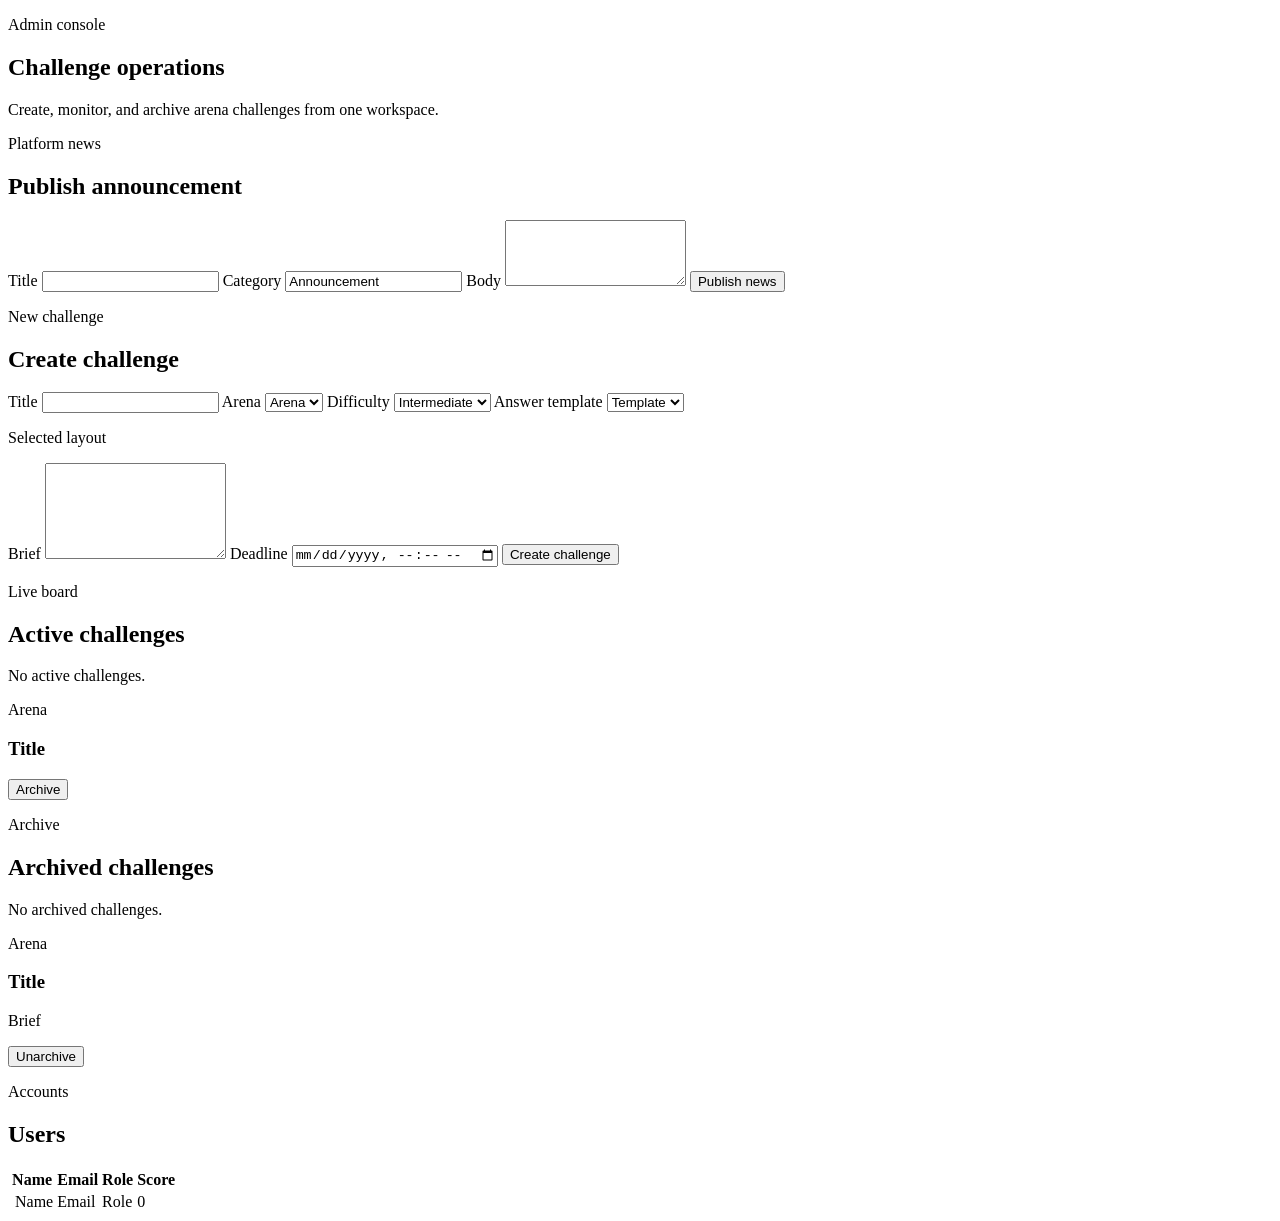
<file: src/main/resources/templates/admin/index.html>
<!doctype html>
<html lang="en" xmlns:th="http://www.thymeleaf.org">
<head>
    <meta charset="UTF-8">
    <meta name="viewport" content="width=device-width, initial-scale=1">
    <title>Admin | MindArena</title>
    <link rel="stylesheet" th:href="@{/css/app.css}">
</head>
<body>
<div th:replace="~{fragments/nav :: nav}"></div>
<main class="page">
    <p class="flash" th:if="${message}" th:text="${message}"></p>
    <section class="hero-band compact">
        <div>
            <p class="eyebrow">Admin console</p>
            <h1>Challenge operations</h1>
            <p class="muted">Create, monitor, and archive arena challenges from one workspace.</p>
        </div>
    </section>

    <section class="table-section">
        <div class="section-heading">
            <div>
                <p class="eyebrow">Platform news</p>
                <h2>Publish announcement</h2>
            </div>
        </div>
        <form class="form-grid" th:action="@{/admin/news}" method="post">
            <label>Title
                <input name="title" maxlength="120" required>
            </label>
            <label>Category
                <input name="category" maxlength="40" value="Announcement" required>
            </label>
            <label class="span-2">Body
                <textarea name="body" rows="4" maxlength="1000" required></textarea>
            </label>
            <button class="primary-button" type="submit">Publish news</button>
        </form>
    </section>

    <section class="admin-grid">
        <div class="panel">
            <p class="eyebrow">New challenge</p>
            <h2>Create challenge</h2>
            <form class="form-stack" th:action="@{/admin/challenges}" th:object="${challenge}" method="post">
                <label>Title
                    <input name="title" required maxlength="120">
                </label>
                <label>Arena
                    <select class="js-admin-arena-select" name="arenaId" required>
                        <option th:each="arena : ${arenas}" th:value="${arena.id}" th:text="${arena.name}">Arena</option>
                    </select>
                </label>
                <label>Difficulty
                    <select name="difficulty" required>
                        <option>Beginner</option>
                        <option selected>Intermediate</option>
                        <option>Advanced</option>
                        <option>Expert</option>
                    </select>
                </label>
                <label>Answer template
                    <select class="js-admin-template-select" name="templateId" required>
                        <th:block th:each="arena : ${arenas}">
                            <option th:each="template : ${templateOptionsByArena[arena.id]}"
                                    th:attr="data-arena-id=${arena.id},data-template-body=${template.body},data-description=${template.description},data-class=${template.arenaClass},data-icon=${template.icon}"
                                    th:value="${template.id}"
                                    th:text="|${template.name} - ${template.description}|">Template</option>
                        </th:block>
                    </select>
                </label>
                <div class="template-preview">
                    <p class="eyebrow">Selected layout</p>
                    <pre class="template-preview-body js-admin-template-preview"></pre>
                </div>
                <label>Brief
                    <textarea name="brief" rows="6" required maxlength="1200"></textarea>
                </label>
                <label>Deadline
                    <input type="datetime-local" name="deadline" required>
                </label>
                <button class="primary-button" type="submit">Create challenge</button>
            </form>
        </div>

        <aside>
            <div class="section-heading">
                <div>
                    <p class="eyebrow">Live board</p>
                    <h2>Active challenges</h2>
                </div>
            </div>
            <div class="item-list">
                <p class="empty-state" th:if="${#lists.isEmpty(activeChallenges)}">No active challenges.</p>
                <article class="card" th:each="item : ${activeChallenges}">
                    <p class="tag" th:text="${item.arena.name}">Arena</p>
                    <h3 th:text="${item.title}">Title</h3>
                    <form th:action="@{/admin/challenges/{id}/toggle(id=${item.id})}" method="post">
                        <button class="danger-button" type="submit">Archive</button>
                    </form>
                </article>
            </div>
        </aside>
    </section>

    <section class="table-section">
        <div class="section-heading">
            <div>
                <p class="eyebrow">Archive</p>
                <h2>Archived challenges</h2>
            </div>
        </div>
        <div class="item-list">
            <p class="empty-state" th:if="${#lists.isEmpty(archivedChallenges)}">No archived challenges.</p>
            <article class="card challenge-card" th:each="item : ${archivedChallenges}">
                <p class="tag" th:text="${item.arena.name}">Arena</p>
                <h3 th:text="${item.title}">Title</h3>
                <p th:text="${item.brief}">Brief</p>
                <form th:action="@{/admin/challenges/{id}/toggle(id=${item.id})}" method="post">
                    <button class="primary-button" type="submit">Unarchive</button>
                </form>
            </article>
        </div>
    </section>

    <section class="table-section">
        <div class="section-heading">
            <div>
                <p class="eyebrow">Accounts</p>
                <h2>Users</h2>
            </div>
        </div>
        <div class="table-wrap">
            <table>
                <thead>
                <tr>
                    <th>Name</th>
                    <th>Email</th>
                    <th>Role</th>
                    <th>Score</th>
                </tr>
                </thead>
                <tbody>
                <tr th:each="user : ${users}">
                    <td>
                        <span class="profile-chip">
                            <img th:src="${user.avatarUrl}" alt="">
                            <span th:text="${user.fullName}">Name</span>
                        </span>
                    </td>
                    <td th:text="${user.email}">Email</td>
                    <td th:text="${user.role}">Role</td>
                    <td th:text="${user.score}">0</td>
                </tr>
                </tbody>
            </table>
        </div>
    </section>
</main>
<script th:src="@{/js/app.js}"></script>
</body>
</html>
</file>
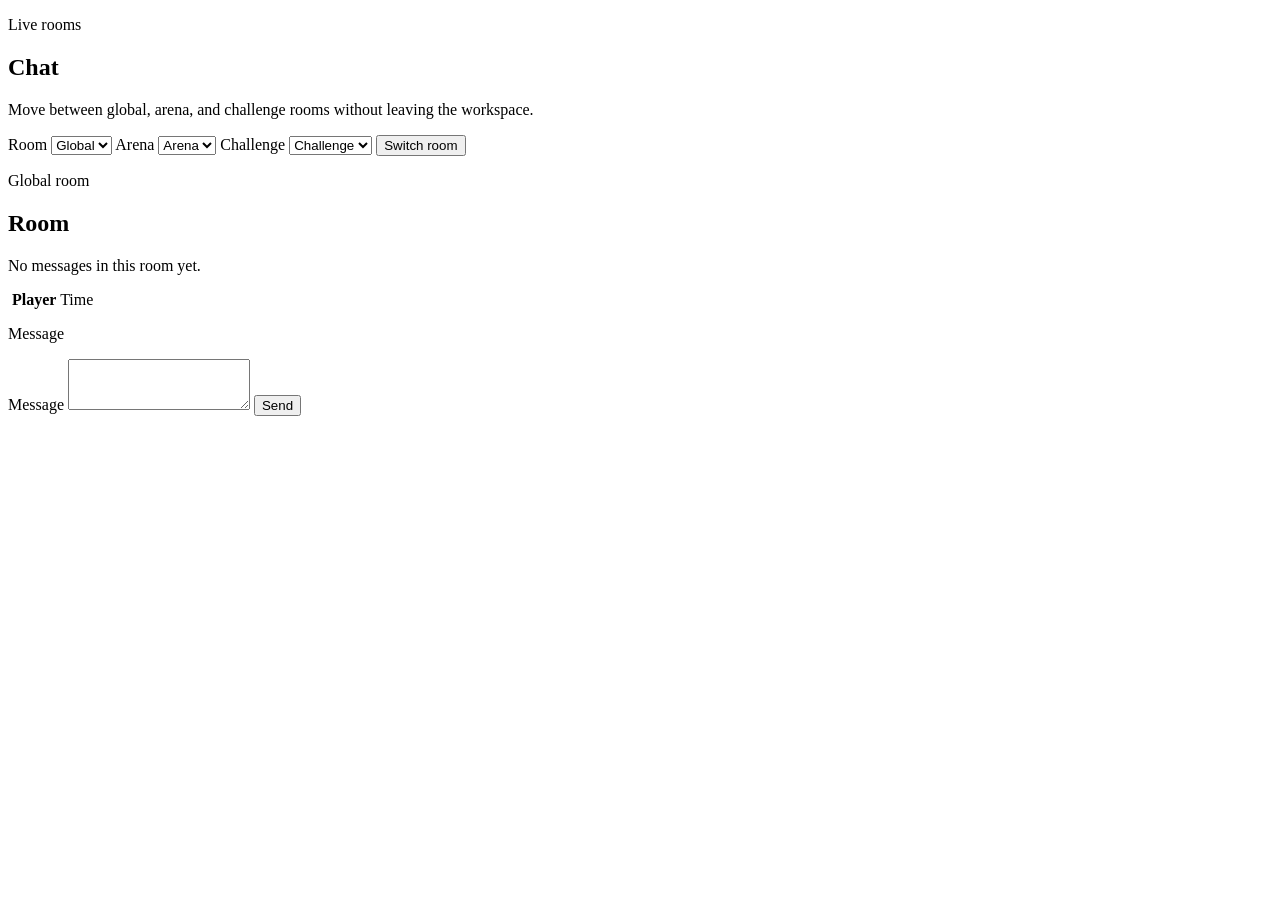
<file: src/main/resources/templates/chat/index.html>
<!doctype html>
<html lang="en" xmlns:th="http://www.thymeleaf.org">
<head>
    <meta charset="UTF-8">
    <meta name="viewport" content="width=device-width, initial-scale=1">
    <title>Chat | MindArena</title>
    <link rel="stylesheet" th:href="@{/css/app.css}">
</head>
<body>
<div th:replace="~{fragments/nav :: nav}"></div>
<main class="page">
    <p class="flash error" th:if="${error}" th:text="${error}"></p>
    <section class="hero-band compact">
        <div>
            <p class="eyebrow">Live rooms</p>
            <h1>Chat</h1>
            <p class="muted">Move between global, arena, and challenge rooms without leaving the workspace.</p>
        </div>
    </section>

    <section class="chat-layout">
        <aside class="panel">
            <form class="form-stack js-chat-room-form" th:action="@{/chat}" method="get">
                <label>Room
                    <select class="js-chat-room-type" name="roomType">
                        <option th:each="type : ${roomTypes}"
                                th:value="${type.name()}"
                                th:selected="${type == roomType}"
                                th:text="${type.label}">Global</option>
                    </select>
                </label>
                <label class="js-chat-arena-field">Arena
                    <select class="js-chat-arena-select" name="arenaId">
                        <option th:each="arena : ${arenas}"
                                th:value="${arena.id}"
                                th:selected="${selectedArena != null and selectedArena.id == arena.id}"
                                th:text="${arena.name}">Arena</option>
                    </select>
                </label>
                <label class="js-chat-challenge-field">Challenge
                    <select class="js-chat-challenge-select" name="challengeId">
                        <option th:each="challenge : ${challenges}"
                                th:value="${challenge.id}"
                                th:attr="data-arena-id=${challenge.arena.id}"
                                th:selected="${selectedChallenge != null and selectedChallenge.id == challenge.id}"
                                th:text="|${challenge.title} / ${challenge.arena.name}|">Challenge</option>
                    </select>
                </label>
                <button class="primary-button" type="submit">Switch room</button>
            </form>
        </aside>

        <section class="panel chat-panel">
            <div class="section-heading flush">
                <div>
                    <p class="eyebrow" th:text="|${roomType.label} room|">Global room</p>
                    <h2 th:text="${roomTitle}">Room</h2>
                </div>
            </div>

            <div class="chat-stream js-chat-stream"
                 data-chat-auto-refresh="true"
                 th:attr="data-room-type=${roomType.name()},
                          data-arena-id=${selectedArena != null ? selectedArena.id : ''},
                          data-challenge-id=${selectedChallenge != null ? selectedChallenge.id : ''}">
                <p class="empty-state" th:if="${#lists.isEmpty(messages)}">No messages in this room yet.</p>
                <article class="chat-message" th:each="message : ${messages}">
                    <div>
                        <span class="profile-chip">
                            <img th:src="${message.author.avatarUrl}" alt="">
                            <strong th:text="${message.author.fullName}">Player</strong>
                        </span>
                        <span th:text="${#temporals.format(message.createdAt, 'dd MMM HH:mm')}">Time</span>
                    </div>
                    <p th:text="${message.content}">Message</p>
                </article>
            </div>

            <form class="chat-composer" th:action="@{/chat/messages}" method="post">
                <input type="hidden" name="roomType" th:value="${roomType.name()}">
                <input type="hidden" name="arenaId" th:if="${selectedArena != null}" th:value="${selectedArena.id}">
                <input type="hidden" name="challengeId" th:if="${selectedChallenge != null}" th:value="${selectedChallenge.id}">
                <label>Message
                    <textarea name="content" rows="3" maxlength="1000" required></textarea>
                </label>
                <button class="primary-button" type="submit">Send</button>
            </form>
        </section>
    </section>
</main>
<script th:src="@{/js/app.js}"></script>
</body>
</html>
</file>
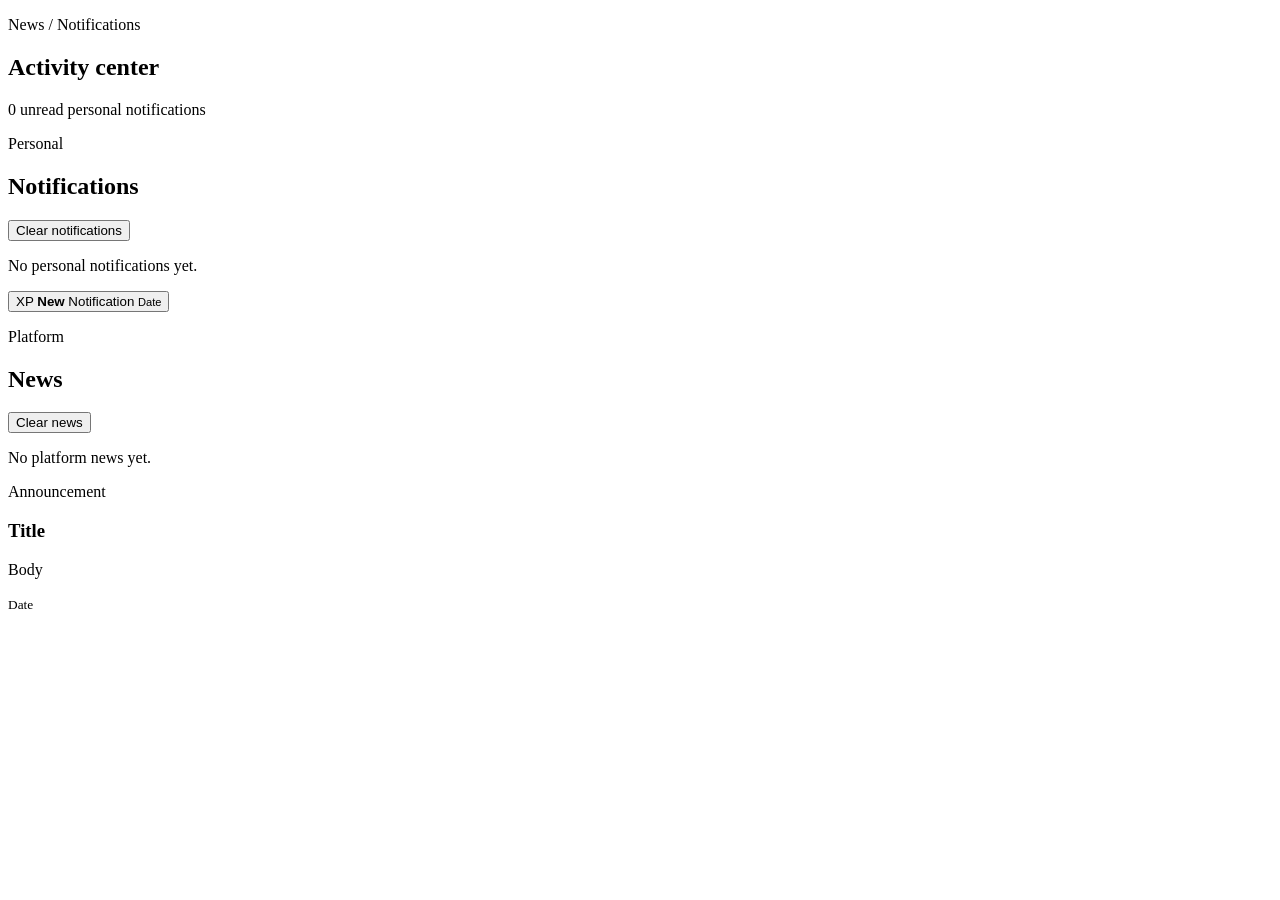
<file: src/main/resources/templates/news/index.html>
<!doctype html>
<html lang="en" xmlns:th="http://www.thymeleaf.org" xmlns:sec="http://www.thymeleaf.org/extras/spring-security">
<head>
    <meta charset="UTF-8">
    <meta name="viewport" content="width=device-width, initial-scale=1">
    <title>News | MindArena</title>
    <link rel="stylesheet" th:href="@{/css/app.css}">
</head>
<body>
<div th:replace="~{fragments/nav :: nav}"></div>
<main class="page">
    <p class="flash" th:if="${message}" th:text="${message}"></p>
    <section class="hero-band compact">
        <div>
            <p class="eyebrow">News / Notifications</p>
            <h1>Activity center</h1>
            <p class="muted" th:text="|${unreadCount} unread personal notifications|">0 unread personal notifications</p>
        </div>
    </section>

    <section class="content-grid">
        <div>
            <div class="section-heading">
                <div>
                    <p class="eyebrow">Personal</p>
                    <h2>Notifications</h2>
                </div>
                <form th:action="@{/news/notifications/clear}" method="post" th:if="${!#lists.isEmpty(notifications)}">
                    <button class="secondary-button small-button" type="submit">Clear notifications</button>
                </form>
            </div>
            <div class="item-list">
                <p class="empty-state" th:if="${#lists.isEmpty(notifications)}">No personal notifications yet.</p>
                <article class="card notification-card" th:each="item : ${notifications}" th:classappend="${!item.readFlag} ? ' unread' : ''">
                    <form th:action="@{/notifications/{id}/open(id=${item.id})}" method="post">
                        <button class="notification-button" type="submit">
                            <span class="tag" th:text="${item.type}">XP</span>
                            <strong th:if="${!item.readFlag}">New</strong>
                            <span th:text="${item.message}">Notification</span>
                            <small th:text="${#temporals.format(item.createdAt, 'dd MMM yyyy HH:mm')}">Date</small>
                        </button>
                    </form>
                </article>
            </div>
        </div>

        <aside>
            <div class="section-heading">
                <div>
                    <p class="eyebrow">Platform</p>
                    <h2>News</h2>
                </div>
                <form sec:authorize="hasRole('ADMIN')" th:action="@{/admin/news/clear}" method="post" th:if="${!#lists.isEmpty(platformNews)}">
                    <button class="secondary-button small-button" type="submit">Clear news</button>
                </form>
            </div>
            <div class="item-list">
                <p class="empty-state" th:if="${#lists.isEmpty(platformNews)}">No platform news yet.</p>
                <article class="card notification-card" th:each="item : ${platformNews}">
                    <span class="tag" th:text="${item.category}">Announcement</span>
                    <h3 th:text="${item.title}">Title</h3>
                    <p th:text="${item.body}">Body</p>
                    <small th:text="${#temporals.format(item.createdAt, 'dd MMM yyyy HH:mm')}">Date</small>
                </article>
            </div>
        </aside>
    </section>
</main>
</body>
</html>
</file>
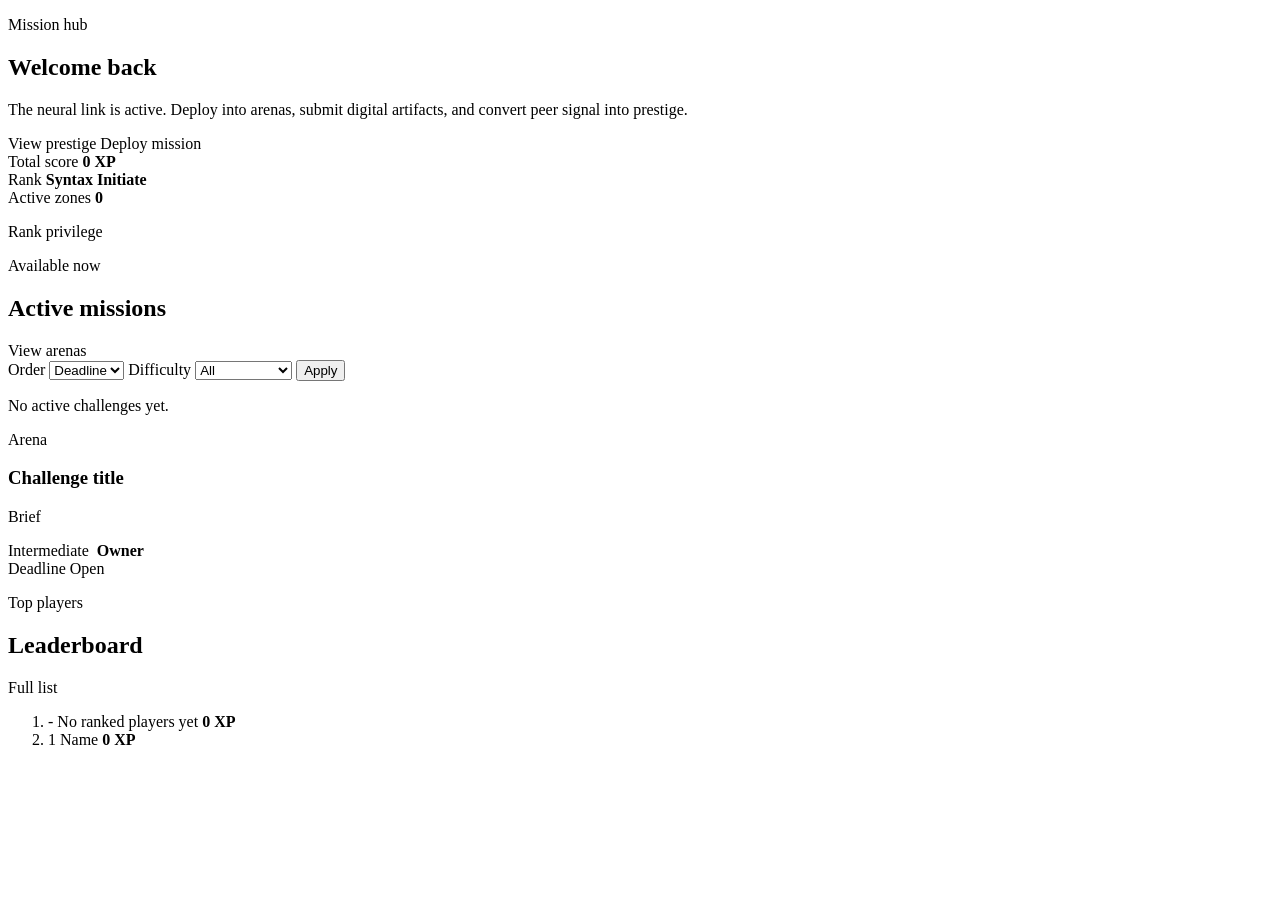
<file: src/main/resources/templates/dashboard.html>
<!doctype html>
<html lang="en" xmlns:th="http://www.thymeleaf.org" xmlns:sec="http://www.thymeleaf.org/extras/spring-security">
<head>
    <meta charset="UTF-8">
    <meta name="viewport" content="width=device-width, initial-scale=1">
    <title>Dashboard | MindArena</title>
    <link rel="stylesheet" th:href="@{/css/app.css}">
</head>
<body>
<div th:replace="~{fragments/nav :: nav}"></div>
<main class="page">
    <p class="flash" th:if="${message}" th:text="${message}"></p>

    <section class="hero-band">
        <div>
            <p class="eyebrow">Mission hub</p>
            <h1 th:text="'Welcome back, ' + ${user.fullName}">Welcome back</h1>
            <p class="lead">The neural link is active. Deploy into arenas, submit digital artifacts, and convert peer signal into prestige.</p>
        </div>
        <div class="hero-actions">
            <a class="secondary-button" th:href="@{/leaderboard}">View prestige</a>
            <a class="primary-button" th:href="@{/arenas}">Deploy mission</a>
        </div>
    </section>

    <section class="metric-grid">
        <div class="metric">
            <span>Total score</span>
            <strong th:text="${user.score} + ' XP'">0 XP</strong>
        </div>
        <div class="metric">
            <span>Rank</span>
            <strong th:text="${rank.label}">Syntax Initiate</strong>
        </div>
        <div class="metric">
            <span>Active zones</span>
            <strong th:text="${#lists.size(memberships)}">0</strong>
        </div>
    </section>
    <p class="rank-note" th:text="${rank.privilege}">Rank privilege</p>

    <section class="content-grid">
        <div>
            <div class="section-heading">
                <div>
                    <p class="eyebrow">Available now</p>
                    <h2>Active missions</h2>
                </div>
                <a th:href="@{/arenas}">View arenas</a>
            </div>
            <form class="filter-bar" th:action="@{/dashboard}" method="get">
                <label>Order
                    <select name="challengeSort">
                        <option value="deadline" th:selected="${challengeSort == 'deadline'}">Deadline</option>
                        <option value="newest" th:selected="${challengeSort == 'newest'}">Newest</option>
                        <option value="difficulty" th:selected="${challengeSort == 'difficulty'}">Hardest</option>
                        <option value="title" th:selected="${challengeSort == 'title'}">Title</option>
                    </select>
                </label>
                <label>Difficulty
                    <select name="difficulty">
                        <option value="All" th:selected="${difficulty == 'All'}">All</option>
                        <option th:selected="${difficulty == 'Beginner'}">Beginner</option>
                        <option th:selected="${difficulty == 'Intermediate'}">Intermediate</option>
                        <option th:selected="${difficulty == 'Advanced'}">Advanced</option>
                        <option th:selected="${difficulty == 'Expert'}">Expert</option>
                    </select>
                </label>
                <button class="secondary-button align-end" type="submit">Apply</button>
            </form>
            <div class="item-list">
                <p class="empty-state" th:if="${#lists.isEmpty(challenges)}">No active challenges yet.</p>
                <article class="card challenge-card" th:each="challenge : ${challenges}">
                    <p class="tag" th:text="${challenge.arena.name}">Arena</p>
                    <h3 th:text="${challenge.title}">Challenge title</h3>
                    <p th:text="${challenge.brief}">Brief</p>
                    <div class="meta-row">
                        <span class="status-pill" th:text="${challenge.difficulty}">Intermediate</span>
                        <span class="profile-chip" th:if="${challenge.creator != null}">
                            <img th:src="${challenge.creator.avatarUrl}" alt="">
                            <strong th:text="${challenge.creator.fullName}">Owner</strong>
                        </span>
                    </div>
                    <div class="action-row">
                        <span class="status-pill" th:text="${#temporals.format(challenge.deadline, 'dd MMM HH:mm')}">Deadline</span>
                        <a class="secondary-button" th:href="@{/challenges/{id}(id=${challenge.id})}">Open</a>
                    </div>
                </article>
            </div>
        </div>

        <aside>
            <div class="section-heading">
                <div>
                    <p class="eyebrow">Top players</p>
                    <h2>Leaderboard</h2>
                </div>
                <a th:href="@{/leaderboard}">Full list</a>
            </div>
            <ol class="leader-list">
                <li th:if="${#lists.isEmpty(leaders)}">
                    <span class="rank">-</span>
                    <span>No ranked players yet</span>
                    <strong class="score-pill">0 XP</strong>
                </li>
                <li th:each="leader, leaderStat : ${leaders}">
                    <span class="rank" th:text="${leaderStat.count}">1</span>
                    <span th:text="${leader.fullName}">Name</span>
                    <strong class="score-pill" th:text="${leader.score} + ' XP'">0 XP</strong>
                </li>
            </ol>
        </aside>
    </section>
</main>
<script th:src="@{/js/app.js}"></script>
</body>
</html>
</file>
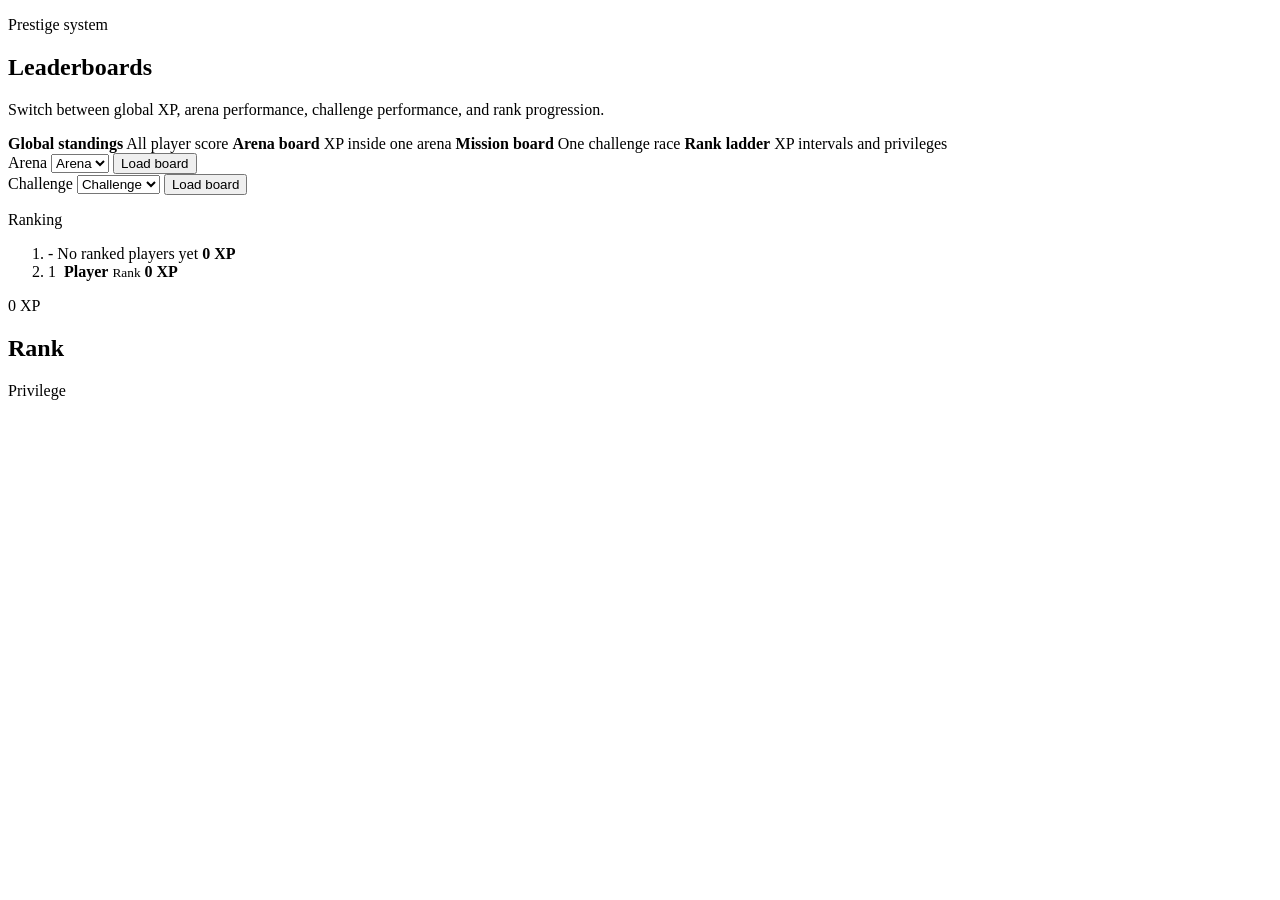
<file: src/main/resources/templates/leaderboard.html>
<!doctype html>
<html lang="en" xmlns:th="http://www.thymeleaf.org">
<head>
    <meta charset="UTF-8">
    <meta name="viewport" content="width=device-width, initial-scale=1">
    <title>Leaderboard | MindArena</title>
    <link rel="stylesheet" th:href="@{/css/app.css}">
</head>
<body>
<div th:replace="~{fragments/nav :: nav}"></div>
<main class="page">
    <section class="hero-band compact">
        <div>
            <p class="eyebrow">Prestige system</p>
            <h1>Leaderboards</h1>
            <p class="muted">Switch between global XP, arena performance, challenge performance, and rank progression.</p>
        </div>
    </section>

    <section class="leaderboard-switcher">
        <a class="scope-tile" th:classappend="${scope == 'global'} ? ' active' : ''" th:href="@{/leaderboard(scope='global')}">
            <strong>Global standings</strong>
            <span>All player score</span>
        </a>
        <a class="scope-tile" th:classappend="${scope == 'arena'} ? ' active' : ''" th:href="@{/leaderboard(scope='arena')}">
            <strong>Arena board</strong>
            <span>XP inside one arena</span>
        </a>
        <a class="scope-tile" th:classappend="${scope == 'challenge'} ? ' active' : ''" th:href="@{/leaderboard(scope='challenge')}">
            <strong>Mission board</strong>
            <span>One challenge race</span>
        </a>
        <a class="scope-tile" th:classappend="${scope == 'ranks'} ? ' active' : ''" th:href="@{/leaderboard(scope='ranks')}">
            <strong>Rank ladder</strong>
            <span>XP intervals and privileges</span>
        </a>
    </section>

    <section class="panel" th:if="${scope == 'arena'}">
        <form class="form-grid" th:action="@{/leaderboard}" method="get">
            <input type="hidden" name="scope" value="arena">
            <label>Arena
                <select name="arenaId">
                    <option th:each="arena : ${arenas}"
                            th:value="${arena.id}"
                            th:selected="${selectedArena != null and selectedArena.id == arena.id}"
                            th:text="${arena.name}">Arena</option>
                </select>
            </label>
            <button class="primary-button align-end" type="submit">Load board</button>
        </form>
    </section>

    <section class="panel" th:if="${scope == 'challenge'}">
        <form class="form-grid" th:action="@{/leaderboard}" method="get">
            <input type="hidden" name="scope" value="challenge">
            <label>Challenge
                <select name="challengeId">
                    <option th:each="challenge : ${challenges}"
                            th:value="${challenge.id}"
                            th:selected="${selectedChallenge != null and selectedChallenge.id == challenge.id}"
                            th:text="|${challenge.title} / ${challenge.arena.name}|">Challenge</option>
                </select>
            </label>
            <button class="primary-button align-end" type="submit">Load board</button>
        </form>
    </section>

    <section class="panel" th:if="${scope != 'ranks'}"
             th:attr="data-leaderboard-scope=${scope},
                      data-leaderboard-arena-id=${selectedArena != null ? selectedArena.id : ''},
                      data-leaderboard-challenge-id=${selectedChallenge != null ? selectedChallenge.id : ''}">
        <p class="eyebrow" th:text="${boardTitle}">Ranking</p>
        <ol class="leader-list large js-leaderboard-list">
            <li th:if="${#lists.isEmpty(leaders)}">
                <span class="rank">-</span>
                <span>No ranked players yet</span>
                <strong class="score-pill">0 XP</strong>
            </li>
            <li th:each="leader, stat : ${leaders}">
                <span class="rank" th:text="${stat.count}">1</span>
                <span>
                    <span class="profile-chip">
                        <img th:src="${leader.user.avatarUrl}" alt="">
                        <strong th:text="${leader.user.fullName}">Player</strong>
                    </span>
                    <small th:text="${leader.rank.label}">Rank</small>
                </span>
                <strong class="score-pill" th:text="|${leader.xp} XP|">0 XP</strong>
            </li>
        </ol>
    </section>

    <section class="rank-grid" th:if="${scope == 'ranks'}">
        <article class="card rank-card" th:each="rank : ${rankLadder}">
            <span class="score-pill" th:text="|${rank.minimumXp}+ XP|">0 XP</span>
            <h2 th:text="${rank.label}">Rank</h2>
            <p th:text="${rank.privilege}">Privilege</p>
        </article>
    </section>
</main>
<script th:src="@{/js/app.js}"></script>
</body>
</html>
</file>
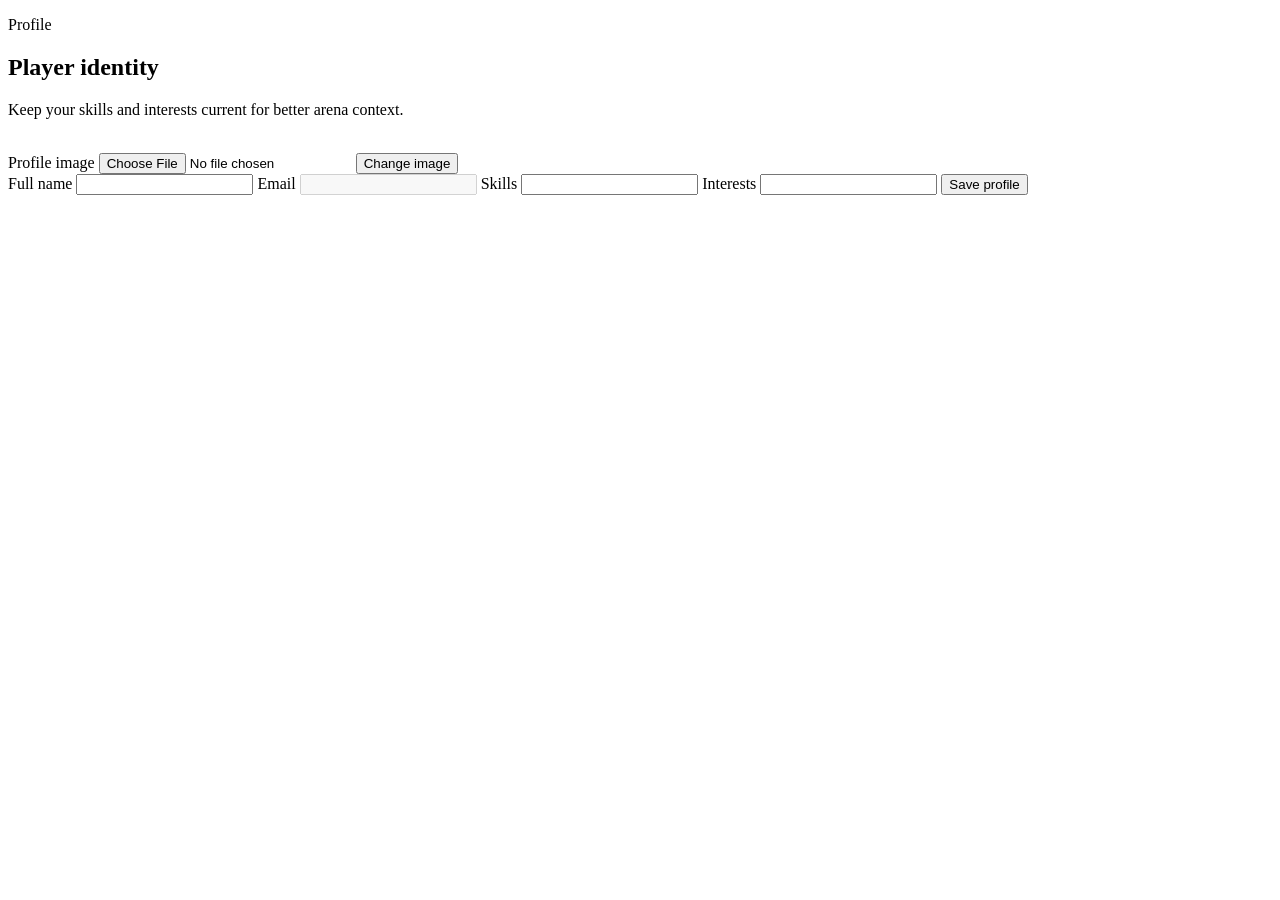
<file: src/main/resources/templates/profile.html>
<!doctype html>
<html lang="en" xmlns:th="http://www.thymeleaf.org">
<head>
    <meta charset="UTF-8">
    <meta name="viewport" content="width=device-width, initial-scale=1">
    <title>Profile | MindArena</title>
    <link rel="stylesheet" th:href="@{/css/app.css}">
</head>
<body>
<div th:replace="~{fragments/nav :: nav}"></div>
<main class="page narrow">
    <p class="flash" th:if="${message}" th:text="${message}"></p>
    <p class="flash error" th:if="${error}" th:text="${error}"></p>
    <section class="hero-band compact">
        <div>
            <p class="eyebrow">Profile</p>
            <h1>Player identity</h1>
            <p class="muted">Keep your skills and interests current for better arena context.</p>
        </div>
    </section>

    <section class="panel profile-media-panel">
        <img class="profile-avatar-large" th:src="${user.avatarUrl}" alt="">
        <form class="form-stack" th:action="@{/profile/avatar}" method="post" enctype="multipart/form-data">
            <label>Profile image
                <input type="file" name="avatar" accept="image/png,image/jpeg,image/gif,image/webp" required>
            </label>
            <button class="secondary-button" type="submit">Change image</button>
        </form>
    </section>

    <section class="panel">
        <form class="form-stack" th:action="@{/profile}" th:object="${user}" method="post">
            <label>Full name
                <input th:field="*{fullName}" required>
            </label>
            <label>Email
                <input th:value="${user.email}" disabled>
            </label>
            <label>Skills
                <input th:field="*{skills}">
            </label>
            <label>Interests
                <input th:field="*{interests}">
            </label>
            <button class="primary-button" type="submit">Save profile</button>
        </form>
    </section>
</main>
</body>
</html>
</file>
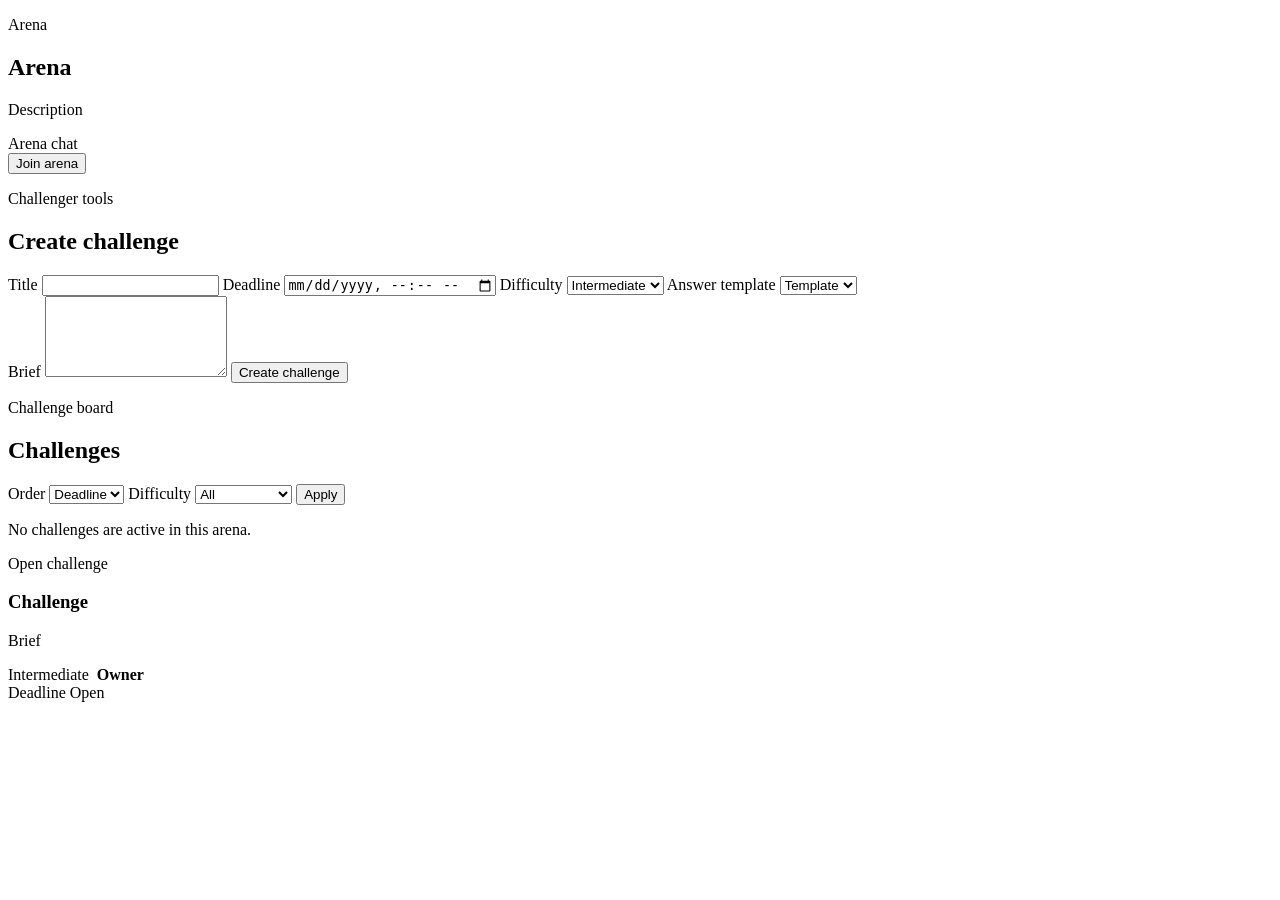
<file: src/main/resources/templates/arenas/detail.html>
<!doctype html>
<html lang="en" xmlns:th="http://www.thymeleaf.org">
<head>
    <meta charset="UTF-8">
    <meta name="viewport" content="width=device-width, initial-scale=1">
    <title th:text="${arena.name} + ' | MindArena'">Arena</title>
    <link rel="stylesheet" th:href="@{/css/app.css}">
</head>
<body>
<div th:replace="~{fragments/nav :: nav}"></div>
<main class="page">
    <p class="flash" th:if="${message}" th:text="${message}"></p>
    <p class="flash error" th:if="${error}" th:text="${error}"></p>
    <section class="hero-band compact">
        <div>
            <p class="eyebrow">Arena</p>
            <h1 th:text="${arena.name}">Arena</h1>
            <p class="muted" th:text="${arena.description}">Description</p>
        </div>
        <div class="hero-actions">
            <a class="secondary-button" th:href="@{/chat(roomType='ARENA', arenaId=${arena.id})}">Arena chat</a>
            <form th:action="@{/arenas/{id}/join(id=${arena.id})}" method="post">
                <button class="primary-button" type="submit">Join arena</button>
            </form>
        </div>
    </section>

    <section class="panel" th:if="${canCreateChallenge}">
        <p class="eyebrow">Challenger tools</p>
        <h2>Create challenge</h2>
        <form class="form-grid js-template-picker-form" th:action="@{/arenas/{id}/challenges(id=${arena.id})}" method="post">
            <label>Title
                <input name="title" required maxlength="120">
            </label>
            <label>Deadline
                <input type="datetime-local" name="deadline" required>
            </label>
            <label>Difficulty
                <select name="difficulty" required>
                    <option>Beginner</option>
                    <option selected>Intermediate</option>
                    <option>Advanced</option>
                    <option>Expert</option>
                </select>
            </label>
            <label class="span-2">Answer template
                <select class="js-template-select" name="templateId" required>
                    <option th:each="template : ${submissionTemplates}"
                            th:value="${template.id}"
                            th:attr="data-description=${template.description},data-body=${template.body},data-class=${template.arenaClass},data-icon=${template.icon}"
                            th:text="|${template.name} - ${template.description}|">Template</option>
                </select>
            </label>
            <div class="span-2 template-preview-card js-template-preview"></div>
            <label class="span-2">Brief
                <textarea name="brief" rows="5" maxlength="1200" required></textarea>
            </label>
            <button class="primary-button" type="submit">Create challenge</button>
        </form>
    </section>

    <div class="section-heading">
        <div>
            <p class="eyebrow">Challenge board</p>
            <h2>Challenges</h2>
        </div>
    </div>
    <form class="filter-bar" th:action="@{/arenas/{id}(id=${arena.id})}" method="get">
        <label>Order
            <select name="challengeSort">
                <option value="deadline" th:selected="${challengeSort == 'deadline'}">Deadline</option>
                <option value="newest" th:selected="${challengeSort == 'newest'}">Newest</option>
                <option value="difficulty" th:selected="${challengeSort == 'difficulty'}">Hardest</option>
                <option value="title" th:selected="${challengeSort == 'title'}">Title</option>
            </select>
        </label>
        <label>Difficulty
            <select name="difficulty">
                <option value="All" th:selected="${difficulty == 'All'}">All</option>
                <option th:selected="${difficulty == 'Beginner'}">Beginner</option>
                <option th:selected="${difficulty == 'Intermediate'}">Intermediate</option>
                <option th:selected="${difficulty == 'Advanced'}">Advanced</option>
                <option th:selected="${difficulty == 'Expert'}">Expert</option>
            </select>
        </label>
        <button class="secondary-button align-end" type="submit">Apply</button>
    </form>
    <section class="item-list">
        <p class="empty-state" th:if="${#lists.isEmpty(challenges)}">No challenges are active in this arena.</p>
        <article class="card challenge-card" th:each="challenge : ${challenges}">
            <p class="tag">Open challenge</p>
            <h3 th:text="${challenge.title}">Challenge</h3>
            <p th:text="${challenge.brief}">Brief</p>
            <div class="meta-row">
                <span class="status-pill" th:text="${challenge.difficulty}">Intermediate</span>
                <span class="profile-chip" th:if="${challenge.creator != null}">
                    <img th:src="${challenge.creator.avatarUrl}" alt="">
                    <strong th:text="${challenge.creator.fullName}">Owner</strong>
                </span>
            </div>
            <div class="action-row">
                <span class="status-pill" th:text="'Deadline ' + ${#temporals.format(challenge.deadline, 'dd MMM yyyy HH:mm')}">Deadline</span>
                <a class="secondary-button" th:href="@{/challenges/{id}(id=${challenge.id})}">Open</a>
            </div>
        </article>
    </section>
</main>
<script th:src="@{/js/app.js}"></script>
</body>
</html>
</file>
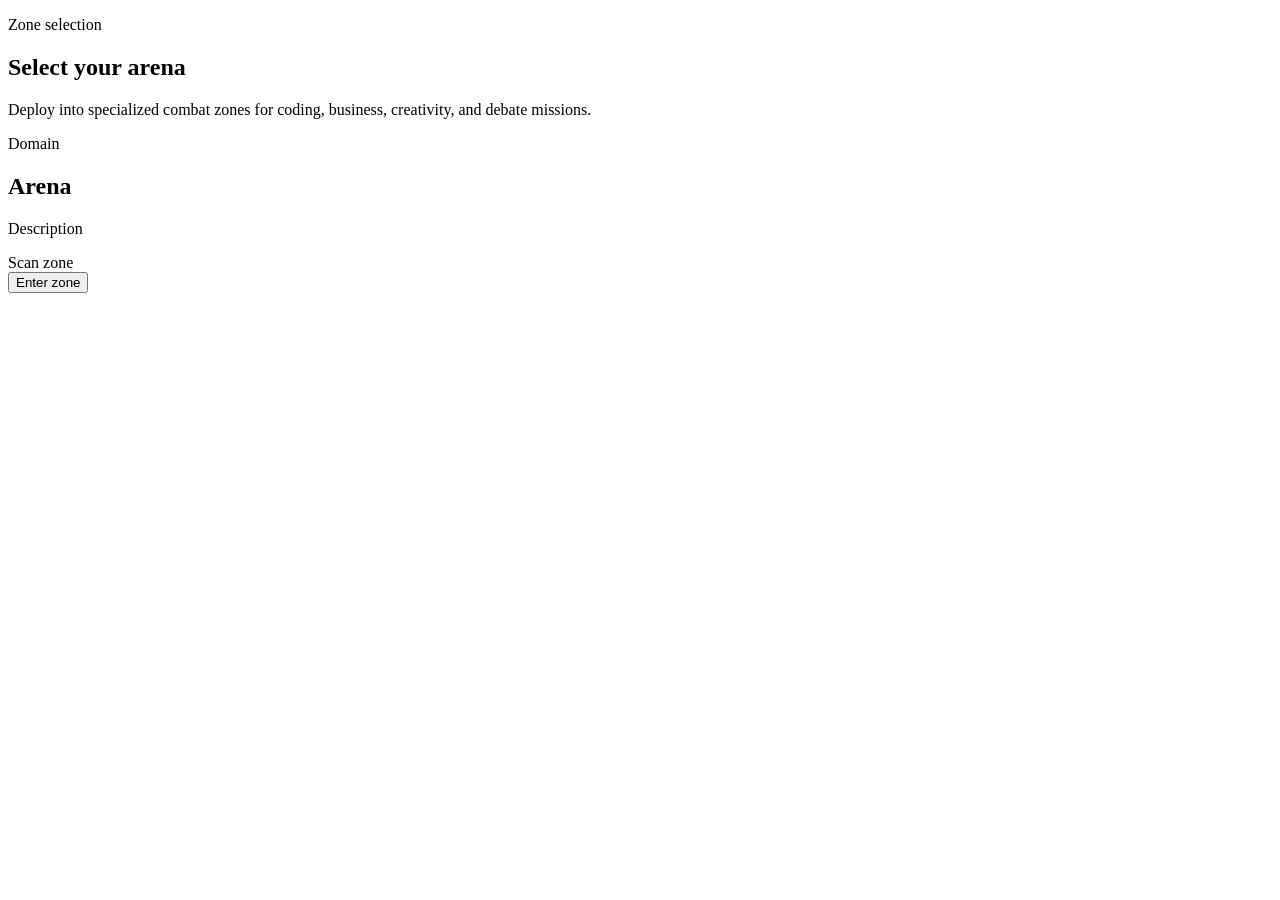
<file: src/main/resources/templates/arenas/list.html>
<!doctype html>
<html lang="en" xmlns:th="http://www.thymeleaf.org">
<head>
    <meta charset="UTF-8">
    <meta name="viewport" content="width=device-width, initial-scale=1">
    <title>Arenas | MindArena</title>
    <link rel="stylesheet" th:href="@{/css/app.css}">
</head>
<body>
<div th:replace="~{fragments/nav :: nav}"></div>
<main class="page">
    <p class="flash" th:if="${message}" th:text="${message}"></p>
    <section class="hero-band compact">
        <div>
            <p class="eyebrow">Zone selection</p>
            <h1>Select your arena</h1>
            <p class="muted">Deploy into specialized combat zones for coding, business, creativity, and debate missions.</p>
        </div>
    </section>
    <section class="card-grid">
        <article class="card arena-card" th:each="arena : ${arenas}" th:classappend="${arena.color}">
            <div>
                <p class="tag" th:text="${arena.color}">Domain</p>
                <h2 th:text="${arena.name}">Arena</h2>
                <p th:text="${arena.description}">Description</p>
            </div>
            <div class="action-row">
                <a class="secondary-button" th:href="@{/arenas/{id}(id=${arena.id})}">Scan zone</a>
                <form th:action="@{/arenas/{id}/join(id=${arena.id})}" method="post">
                    <button class="primary-button" type="submit">Enter zone</button>
                </form>
            </div>
        </article>
    </section>
</main>
</body>
</html>
</file>
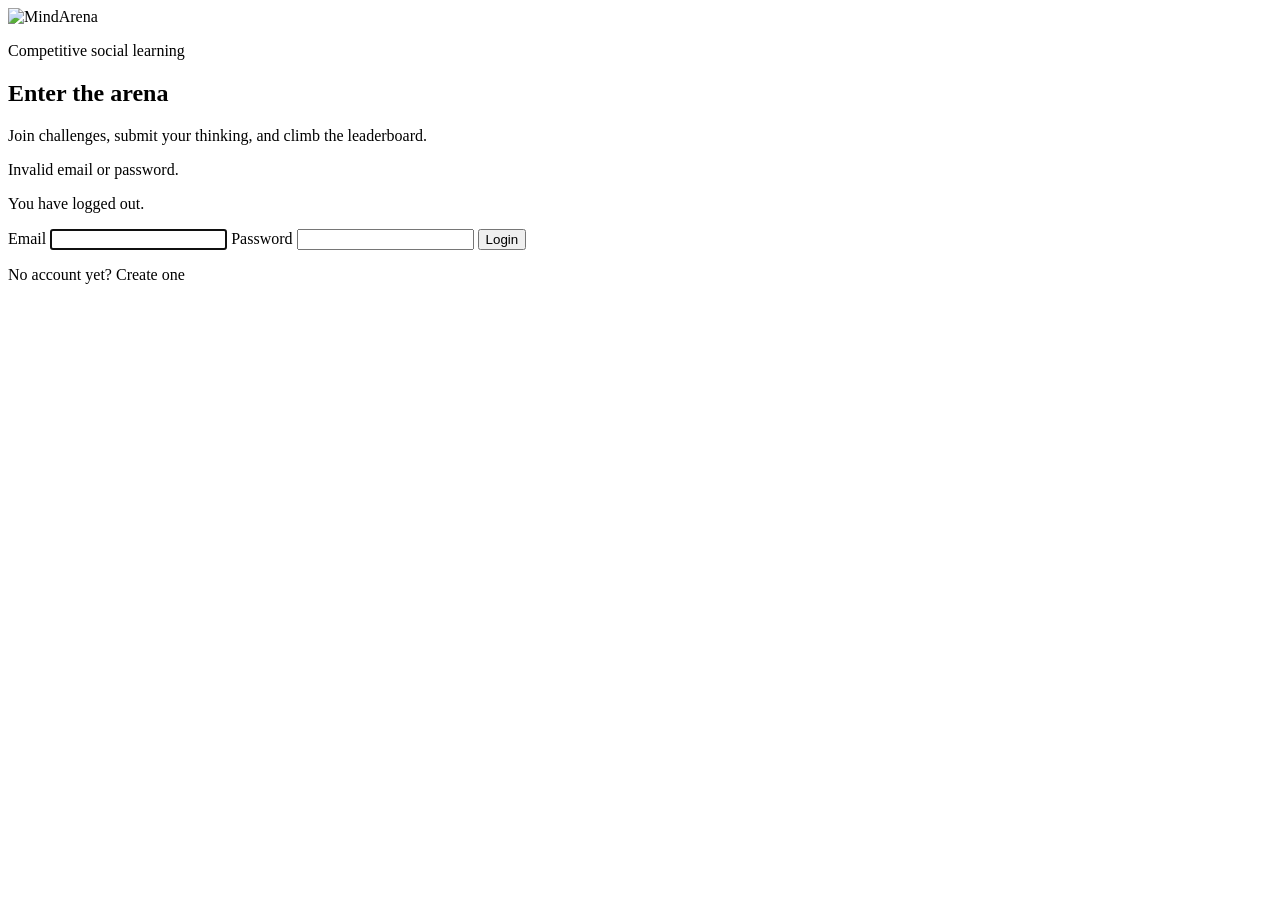
<file: src/main/resources/templates/auth/login.html>
<!doctype html>
<html lang="en" xmlns:th="http://www.thymeleaf.org">
<head>
    <meta charset="UTF-8">
    <meta name="viewport" content="width=device-width, initial-scale=1">
    <title>Login | MindArena</title>
    <link rel="stylesheet" th:href="@{/css/app.css}">
</head>
<body class="auth-page">
<main class="auth-shell">
    <section class="auth-panel">
        <div class="auth-logo-shell">
            <img th:src="@{/images/logo.png}" alt="MindArena">
        </div>

        <div>
            <p class="eyebrow">Competitive social learning</p>
            <h1>Enter the arena</h1>
            <p class="lead">Join challenges, submit your thinking, and climb the leaderboard.</p>
        </div>

        <p class="flash" th:if="${message}" th:text="${message}"></p>
        <p class="flash error" th:if="${param.error}">Invalid email or password.</p>
        <p class="flash" th:if="${param.logout}">You have logged out.</p>

        <form class="form-stack" th:action="@{/login}" method="post">
            <label>Email
                <input type="email" name="username" required autofocus>
            </label>
            <label>Password
                <input type="password" name="password" required>
            </label>
            <button class="primary-button" type="submit">Login</button>
        </form>

        <p class="muted">No account yet? <a th:href="@{/register}">Create one</a></p>
    </section>
</main>
</body>
</html>
</file>
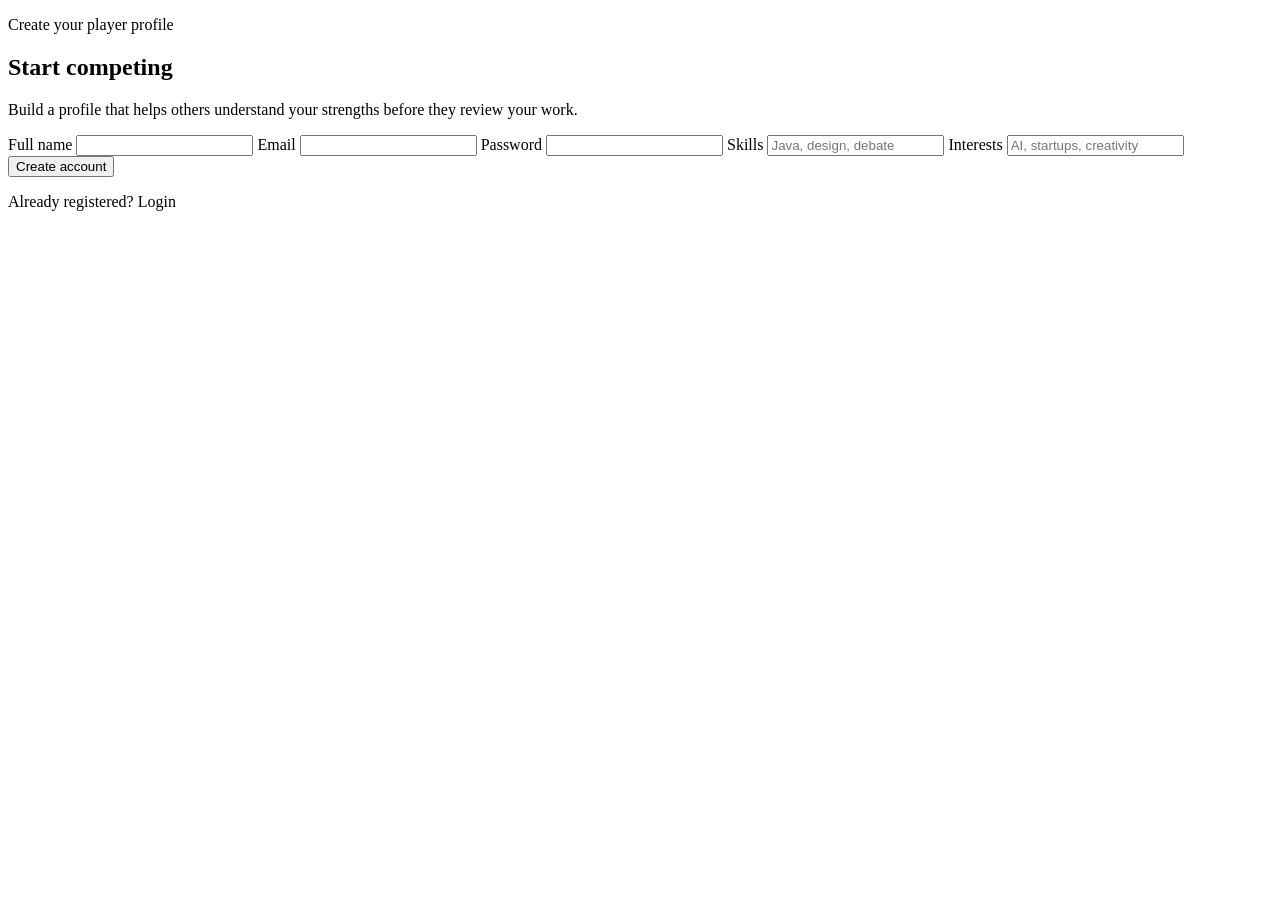
<file: src/main/resources/templates/auth/register.html>
<!doctype html>
<html lang="en" xmlns:th="http://www.thymeleaf.org">
<head>
    <meta charset="UTF-8">
    <meta name="viewport" content="width=device-width, initial-scale=1">
    <title>Register | MindArena</title>
    <link rel="stylesheet" th:href="@{/css/app.css}">
</head>
<body class="auth-page">
<main class="auth-shell">
    <section class="auth-panel wide">
        <div>
            <p class="eyebrow">Create your player profile</p>
            <h1>Start competing</h1>
            <p class="muted">Build a profile that helps others understand your strengths before they review your work.</p>
        </div>

        <form class="form-grid" th:action="@{/register}" th:object="${user}" method="post">
            <label>Full name
                <input th:field="*{fullName}" required>
                <span class="field-error" th:errors="*{fullName}"></span>
            </label>
            <label>Email
                <input type="email" th:field="*{email}" required>
                <span class="field-error" th:errors="*{email}"></span>
            </label>
            <label>Password
                <input type="password" th:field="*{password}" required minlength="6">
                <span class="field-error" th:errors="*{password}"></span>
            </label>
            <label>Skills
                <input th:field="*{skills}" placeholder="Java, design, debate">
            </label>
            <label class="span-2">Interests
                <input th:field="*{interests}" placeholder="AI, startups, creativity">
            </label>
            <button class="primary-button span-2" type="submit">Create account</button>
        </form>

        <p class="muted">Already registered? <a th:href="@{/login}">Login</a></p>
    </section>
</main>
</body>
</html>
</file>
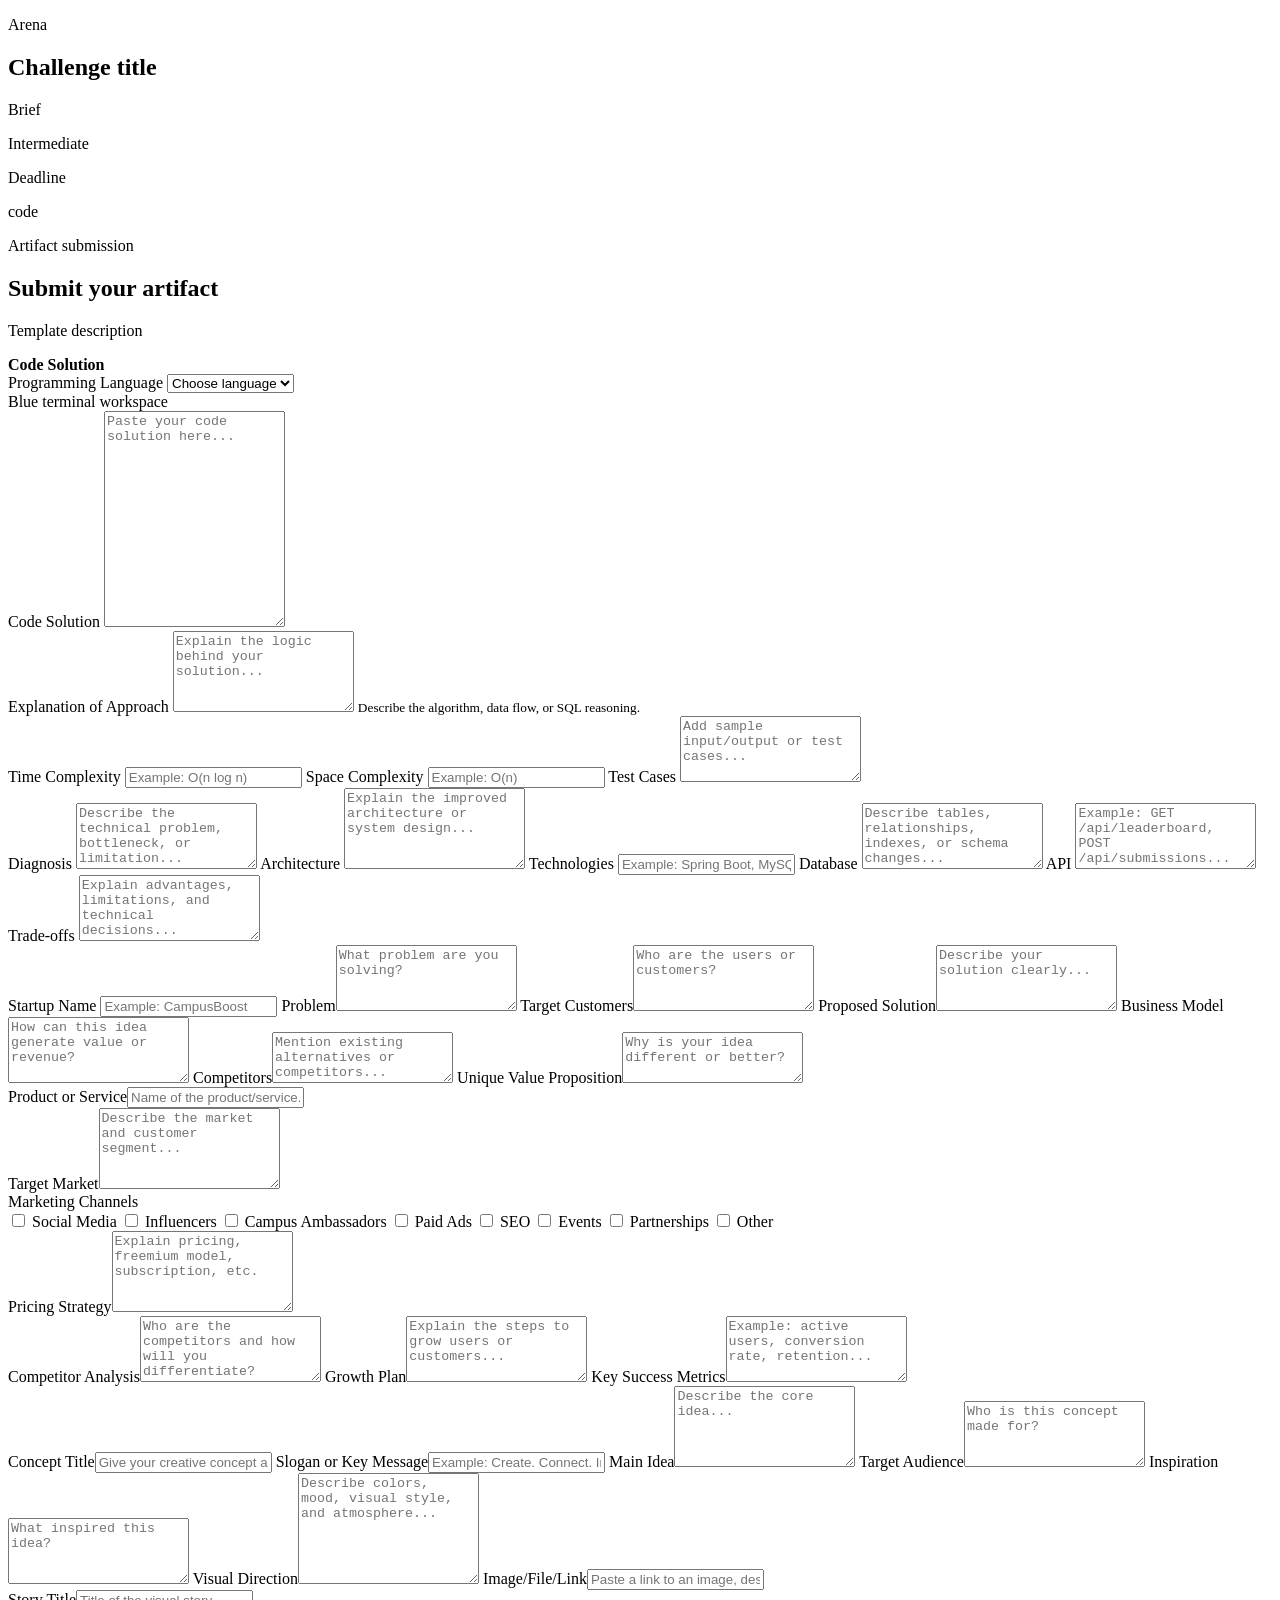
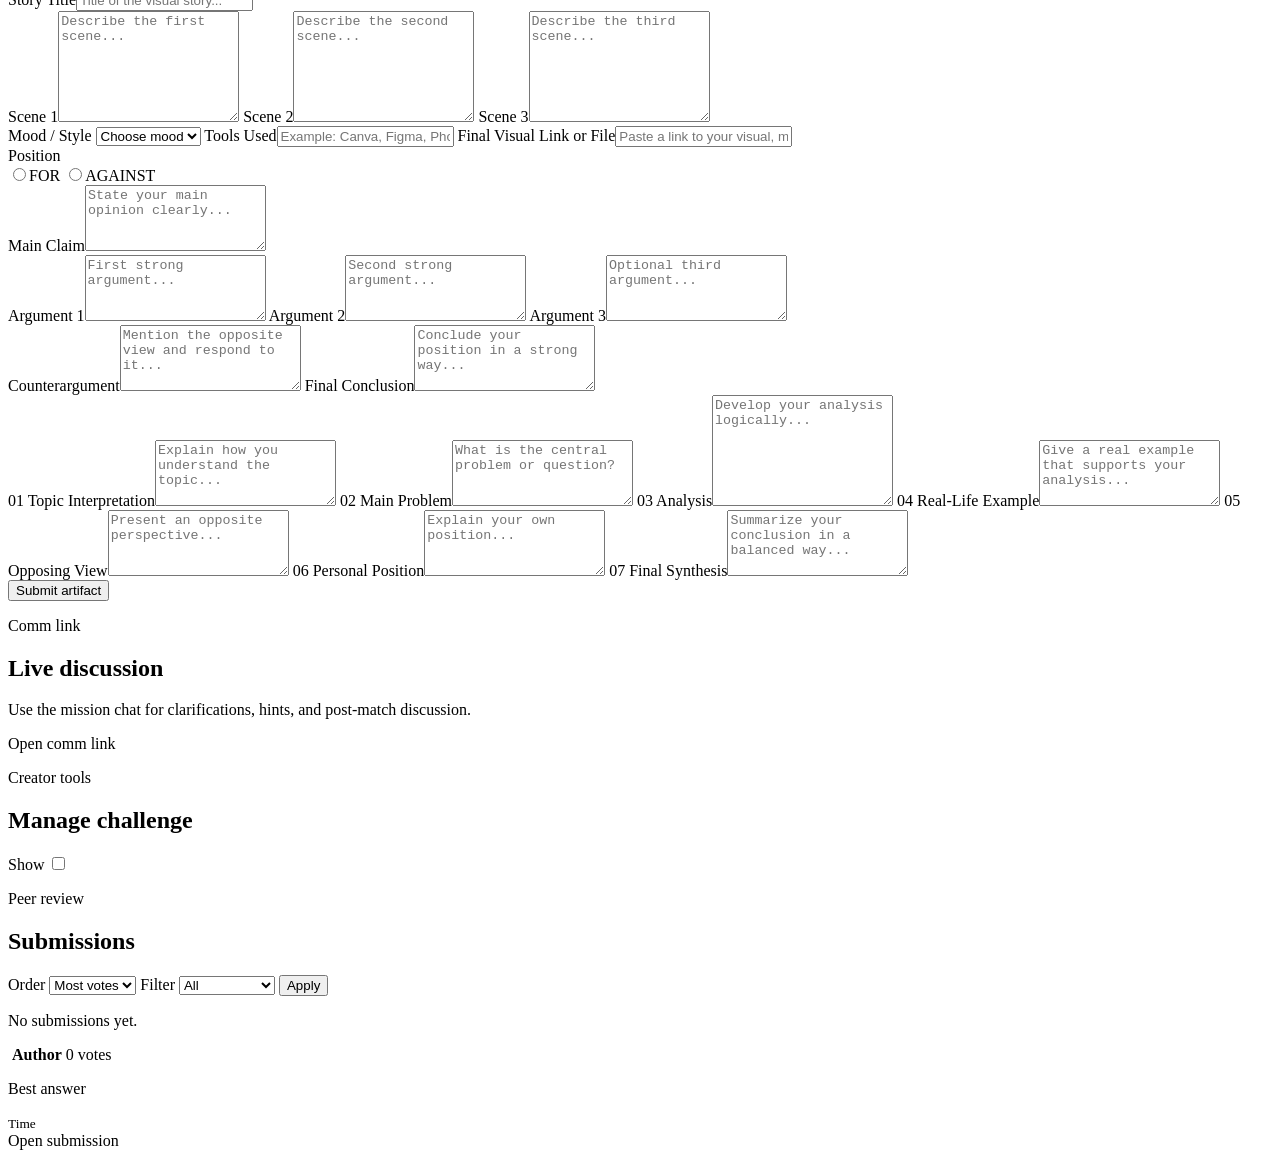
<file: src/main/resources/templates/challenges/detail.html>
<!doctype html>
<html lang="en" xmlns:th="http://www.thymeleaf.org">
<head>
    <meta charset="UTF-8">
    <meta name="viewport" content="width=device-width, initial-scale=1">
    <title th:text="${challenge.title} + ' | MindArena'">Challenge</title>
    <link rel="stylesheet" th:href="@{/css/app.css}">
</head>
<body>
<div th:replace="~{fragments/nav :: nav}"></div>
<main class="page">
    <p class="flash" th:if="${message}" th:text="${message}"></p>
    <p class="flash error" th:if="${error}" th:text="${error}"></p>
    <section class="challenge-layout">
        <div>
            <p class="tag" th:text="${challenge.arena.name}">Arena</p>
            <h1 th:text="${challenge.title}">Challenge title</h1>
            <p class="lead" th:text="${challenge.brief}">Brief</p>
            <div class="action-row">
                <p class="status-pill" th:text="${challenge.difficulty}">Intermediate</p>
                <p class="status-pill" th:text="'Deadline ' + ${#temporals.format(challenge.deadline, 'dd MMM yyyy HH:mm')}">Deadline</p>
            </div>

            <form th:class="|panel template-form template-${selectedSubmissionTemplate.arenaClass} template-${#strings.toLowerCase(selectedSubmissionTemplate.type.name())} js-template-answer|"
                  th:action="@{/challenges/{id}/submissions(id=${challenge.id})}" method="post">
                <div class="template-form-heading">
                    <span class="template-icon" th:text="${selectedSubmissionTemplate.icon}">code</span>
                    <div>
                        <p class="eyebrow">Artifact submission</p>
                        <h2 th:text="${selectedSubmissionTemplate.name}">Submit your artifact</h2>
                        <p class="muted" th:text="${selectedSubmissionTemplate.description}">Template description</p>
                    </div>
                </div>
                <input class="js-template-content" type="hidden" name="contentJson">

                <div th:switch="${selectedSubmissionTemplate.type.name()}">
                    <div th:case="'CODE_SOLUTION'" class="code-solution-shell">
                        <div class="ide-bar"><span></span><span></span><span></span><strong>Code Solution</strong></div>
                        <div class="template-grid two">
                            <label class="field-card compact">Programming Language
                                <select class="js-template-field" data-field="language" required>
                                    <option value="">Choose language</option>
                                    <option>Java</option><option>Python</option><option>JavaScript</option><option>C</option><option>C++</option><option>SQL</option><option>Other</option>
                                </select>
                            </label>
                            <div class="template-badge">Blue terminal workspace</div>
                        </div>
                        <label class="field-card editor-card">Code Solution
                            <textarea class="code-editor js-template-field js-code-editor" data-field="codeSolution" rows="14" maxlength="6000" required spellcheck="false" placeholder="Paste your code solution here..."></textarea>
                        </label>
                        <div class="template-grid two">
                            <label class="field-card">Explanation of Approach
                                <textarea class="js-template-field" data-field="explanation" rows="5" maxlength="1600" required placeholder="Explain the logic behind your solution..."></textarea>
                                <small>Describe the algorithm, data flow, or SQL reasoning.</small>
                            </label>
                            <div class="template-grid two nested">
                                <label class="field-card compact">Time Complexity
                                    <input class="js-template-field" data-field="timeComplexity" maxlength="80" placeholder="Example: O(n log n)">
                                </label>
                                <label class="field-card compact">Space Complexity
                                    <input class="js-template-field" data-field="spaceComplexity" maxlength="80" placeholder="Example: O(n)">
                                </label>
                                <label class="field-card span-2">Test Cases
                                    <textarea class="js-template-field" data-field="testCases" rows="4" maxlength="1200" placeholder="Add sample input/output or test cases..."></textarea>
                                </label>
                            </div>
                        </div>
                    </div>

                    <div th:case="'SYSTEM_DESIGN_FIX'" class="architecture-board">
                        <label class="field-card block-diagnosis">Diagnosis
                            <textarea class="js-template-field" data-field="problemDiagnosis" rows="4" required placeholder="Describe the technical problem, bottleneck, or limitation..."></textarea>
                        </label>
                        <label class="field-card block-architecture">Architecture
                            <textarea class="js-template-field" data-field="proposedArchitecture" rows="5" required placeholder="Explain the improved architecture or system design..."></textarea>
                        </label>
                        <label class="field-card block-tech">Technologies
                            <input class="js-template-field" data-field="technologiesUsed" required placeholder="Example: Spring Boot, MySQL, Redis, REST API...">
                        </label>
                        <label class="field-card block-database">Database
                            <textarea class="js-template-field" data-field="databaseChanges" rows="4" placeholder="Describe tables, relationships, indexes, or schema changes..."></textarea>
                        </label>
                        <label class="field-card block-api">API
                            <textarea class="mono-field js-template-field" data-field="apiEndpoints" rows="4" placeholder="Example: GET /api/leaderboard, POST /api/submissions..."></textarea>
                        </label>
                        <label class="field-card block-tradeoffs">Trade-offs
                            <textarea class="js-template-field" data-field="tradeoffs" rows="4" required placeholder="Explain advantages, limitations, and technical decisions..."></textarea>
                        </label>
                    </div>

                    <div th:case="'STARTUP_PITCH_CANVAS'" class="canvas-grid">
                        <label class="field-card span-2 hero-field">Startup Name
                            <input class="js-template-field" data-field="startupName" required placeholder="Example: CampusBoost">
                        </label>
                        <label class="field-card">Problem<textarea class="js-template-field" data-field="problem" rows="4" required placeholder="What problem are you solving?"></textarea></label>
                        <label class="field-card">Target Customers<textarea class="js-template-field" data-field="targetCustomers" rows="4" required placeholder="Who are the users or customers?"></textarea></label>
                        <label class="field-card">Proposed Solution<textarea class="js-template-field" data-field="proposedSolution" rows="4" required placeholder="Describe your solution clearly..."></textarea></label>
                        <label class="field-card">Business Model<textarea class="js-template-field" data-field="businessModel" rows="4" required placeholder="How can this idea generate value or revenue?"></textarea></label>
                        <label class="field-card">Competitors<textarea class="js-template-field" data-field="competitors" rows="3" placeholder="Mention existing alternatives or competitors..."></textarea></label>
                        <label class="field-card uvp-card">Unique Value Proposition<textarea class="js-template-field" data-field="uniqueValueProposition" rows="3" required placeholder="Why is your idea different or better?"></textarea></label>
                    </div>

                    <div th:case="'GROWTH_STRATEGY_PLAN'" class="growth-dashboard">
                        <label class="field-card hero-field">Product or Service<input class="js-template-field" data-field="productOrService" required placeholder="Name of the product/service..."></label>
                        <div class="template-grid three">
                            <label class="field-card">Target Market<textarea class="js-template-field" data-field="targetMarket" rows="5" required placeholder="Describe the market and customer segment..."></textarea></label>
                            <div class="field-card checkbox-card">Marketing Channels
                                <div class="check-grid">
                                    <label><input class="js-template-field" type="checkbox" data-field="marketingChannels" value="Social Media"> Social Media</label>
                                    <label><input class="js-template-field" type="checkbox" data-field="marketingChannels" value="Influencers"> Influencers</label>
                                    <label><input class="js-template-field" type="checkbox" data-field="marketingChannels" value="Campus Ambassadors"> Campus Ambassadors</label>
                                    <label><input class="js-template-field" type="checkbox" data-field="marketingChannels" value="Paid Ads"> Paid Ads</label>
                                    <label><input class="js-template-field" type="checkbox" data-field="marketingChannels" value="SEO"> SEO</label>
                                    <label><input class="js-template-field" type="checkbox" data-field="marketingChannels" value="Events"> Events</label>
                                    <label><input class="js-template-field" type="checkbox" data-field="marketingChannels" value="Partnerships"> Partnerships</label>
                                    <label><input class="js-template-field" type="checkbox" data-field="marketingChannels" value="Other"> Other</label>
                                </div>
                            </div>
                            <label class="field-card">Pricing Strategy<textarea class="js-template-field" data-field="pricingStrategy" rows="5" placeholder="Explain pricing, freemium model, subscription, etc."></textarea></label>
                        </div>
                        <div class="template-grid three">
                            <label class="field-card">Competitor Analysis<textarea class="js-template-field" data-field="competitorAnalysis" rows="4" required placeholder="Who are the competitors and how will you differentiate?"></textarea></label>
                            <label class="field-card">Growth Plan<textarea class="js-template-field" data-field="growthPlan" rows="4" required placeholder="Explain the steps to grow users or customers..."></textarea></label>
                            <label class="field-card">Key Success Metrics<textarea class="js-template-field" data-field="successMetrics" rows="4" required placeholder="Example: active users, conversion rate, retention..."></textarea></label>
                        </div>
                    </div>

                    <div th:case="'CREATIVE_CONCEPT_BRIEF'" class="moodboard-grid">
                        <label class="field-card hero-field">Concept Title<input class="js-template-field" data-field="conceptTitle" required placeholder="Give your creative concept a title..."></label>
                        <label class="field-card hero-field alt">Slogan or Key Message<input class="js-template-field" data-field="slogan" placeholder="Example: Create. Connect. Inspire."></label>
                        <label class="field-card">Main Idea<textarea class="js-template-field" data-field="mainIdea" rows="5" required placeholder="Describe the core idea..."></textarea></label>
                        <label class="field-card">Target Audience<textarea class="js-template-field" data-field="targetAudience" rows="4" required placeholder="Who is this concept made for?"></textarea></label>
                        <label class="field-card">Inspiration<textarea class="js-template-field" data-field="inspiration" rows="4" placeholder="What inspired this idea?"></textarea></label>
                        <label class="field-card visual-direction">Visual Direction<textarea class="js-template-field" data-field="visualDirection" rows="7" required placeholder="Describe colors, mood, visual style, and atmosphere..."></textarea></label>
                        <label class="field-card span-2">Image/File/Link<input class="js-template-field" data-field="assetLink" type="url" placeholder="Paste a link to an image, design, or file..."></label>
                    </div>

                    <div th:case="'VISUAL_STORYBOARD'" class="storyboard-shell">
                        <label class="field-card hero-field">Story Title<input class="js-template-field" data-field="storyTitle" required placeholder="Title of the visual story..."></label>
                        <div class="storyboard-panels">
                            <label class="field-card scene-card"><span>Scene 1</span><textarea class="js-template-field" data-field="scene1" rows="7" required placeholder="Describe the first scene..."></textarea></label>
                            <label class="field-card scene-card"><span>Scene 2</span><textarea class="js-template-field" data-field="scene2" rows="7" required placeholder="Describe the second scene..."></textarea></label>
                            <label class="field-card scene-card"><span>Scene 3</span><textarea class="js-template-field" data-field="scene3" rows="7" required placeholder="Describe the third scene..."></textarea></label>
                        </div>
                        <div class="template-grid three">
                            <label class="field-card">Mood / Style
                                <select class="js-template-field" data-field="moodStyle" required>
                                    <option value="">Choose mood</option>
                                    <option>Funny</option><option>Emotional</option><option>Minimalist</option><option>Futuristic</option><option>Dramatic</option><option>Educational</option><option>Inspirational</option><option>Other</option>
                                </select>
                            </label>
                            <label class="field-card">Tools Used<input class="js-template-field" data-field="toolsUsed" placeholder="Example: Canva, Figma, Photoshop, CapCut..."></label>
                            <label class="field-card">Final Visual Link or File<input class="js-template-field" data-field="finalVisualLink" type="url" placeholder="Paste a link to your visual, mockup, or storyboard..."></label>
                        </div>
                    </div>

                    <div th:case="'ARGUMENT_BATTLE'" class="argument-battle">
                        <div class="field-card position-card">Position
                            <div class="segmented-choice">
                                <label><input class="js-template-field" type="radio" name="position" data-field="position" value="For" required><span>FOR</span></label>
                                <label><input class="js-template-field" type="radio" name="position" data-field="position" value="Against" required><span>AGAINST</span></label>
                            </div>
                        </div>
                        <label class="field-card claim-card">Main Claim<textarea class="js-template-field" data-field="mainClaim" rows="4" required placeholder="State your main opinion clearly..."></textarea></label>
                        <div class="template-grid three">
                            <label class="field-card argument-card">Argument 1<textarea class="js-template-field" data-field="argument1" rows="4" required placeholder="First strong argument..."></textarea></label>
                            <label class="field-card argument-card">Argument 2<textarea class="js-template-field" data-field="argument2" rows="4" required placeholder="Second strong argument..."></textarea></label>
                            <label class="field-card argument-card">Argument 3<textarea class="js-template-field" data-field="argument3" rows="4" placeholder="Optional third argument..."></textarea></label>
                        </div>
                        <label class="field-card counter-card">Counterargument<textarea class="js-template-field" data-field="counterargument" rows="4" required placeholder="Mention the opposite view and respond to it..."></textarea></label>
                        <label class="field-card conclusion-card">Final Conclusion<textarea class="js-template-field" data-field="finalConclusion" rows="4" required placeholder="Conclude your position in a strong way..."></textarea></label>
                    </div>

                    <div th:case="'CRITICAL_ANALYSIS_CASE'" class="analysis-paper">
                        <label class="field-card"><span>01</span> Topic Interpretation<textarea class="js-template-field" data-field="topicInterpretation" rows="4" required placeholder="Explain how you understand the topic..."></textarea></label>
                        <label class="field-card"><span>02</span> Main Problem<textarea class="js-template-field" data-field="mainProblem" rows="4" required placeholder="What is the central problem or question?"></textarea></label>
                        <label class="field-card"><span>03</span> Analysis<textarea class="js-template-field" data-field="analysis" rows="7" required placeholder="Develop your analysis logically..."></textarea></label>
                        <label class="field-card"><span>04</span> Real-Life Example<textarea class="js-template-field" data-field="realLifeExample" rows="4" placeholder="Give a real example that supports your analysis..."></textarea></label>
                        <label class="field-card"><span>05</span> Opposing View<textarea class="js-template-field" data-field="opposingView" rows="4" required placeholder="Present an opposite perspective..."></textarea></label>
                        <label class="field-card"><span>06</span> Personal Position<textarea class="js-template-field" data-field="personalPosition" rows="4" required placeholder="Explain your own position..."></textarea></label>
                        <label class="field-card"><span>07</span> Final Synthesis<textarea class="js-template-field" data-field="finalSynthesis" rows="4" required placeholder="Summarize your conclusion in a balanced way..."></textarea></label>
                    </div>
                </div>
                <button th:class="|primary-button template-submit submit-${selectedSubmissionTemplate.arenaClass}|" type="submit">Submit artifact</button>
            </form>
        </div>

        <aside>
            <div class="panel chat-cta">
                <p class="eyebrow">Comm link</p>
                <h2>Live discussion</h2>
                <p class="muted">Use the mission chat for clarifications, hints, and post-match discussion.</p>
                <a class="secondary-button" th:href="@{/chat(roomType='CHALLENGE', challengeId=${challenge.id})}">Open comm link</a>
            </div>
            <div class="panel chat-cta" th:if="${canManageChallenge}">
                <div class="section-heading flush">
                    <div>
                        <p class="eyebrow">Creator tools</p>
                        <h2>Manage challenge</h2>
                    </div>
                    <label class="switch-toggle">Show
                        <input class="js-creator-tools-toggle" type="checkbox">
                        <span></span>
                    </label>
                </div>
                <div class="creator-tools-body js-creator-tools-body" hidden>
                <form class="form-stack" th:action="@{/challenges/{id}/update(id=${challenge.id})}" method="post">
                    <label>Title
                        <input name="title" th:value="${challenge.title}" maxlength="120" required>
                    </label>
                    <label>Difficulty
                        <select name="difficulty" required>
                            <option th:selected="${challenge.difficulty == 'Beginner'}">Beginner</option>
                            <option th:selected="${challenge.difficulty == 'Intermediate'}">Intermediate</option>
                            <option th:selected="${challenge.difficulty == 'Advanced'}">Advanced</option>
                            <option th:selected="${challenge.difficulty == 'Expert'}">Expert</option>
                        </select>
                    </label>
                    <label>Answer template
                        <select class="js-template-select" name="templateId" required>
                            <option th:each="template : ${submissionTemplates}"
                                    th:value="${template.id}"
                                    th:attr="data-description=${template.description},data-body=${template.body},data-class=${template.arenaClass},data-icon=${template.icon}"
                                    th:selected="${template.name == challenge.submissionTemplateName}"
                                    th:text="|${template.name} - ${template.description}|">Template</option>
                        </select>
                    </label>
                    <div class="template-preview-card js-template-preview"></div>
                    <label>Brief
                        <textarea name="brief" rows="5" maxlength="1200" required th:text="${challenge.brief}"></textarea>
                    </label>
                    <label>Deadline
                        <input type="datetime-local" name="deadline" th:value="${#temporals.format(challenge.deadline, 'yyyy-MM-dd''T''HH:mm')}" required>
                    </label>
                    <button class="primary-button" type="submit">Save changes</button>
                </form>
                <div class="divider"></div>
                <form class="form-stack" th:action="@{/challenges/{id}/judges(id=${challenge.id})}" method="post">
                    <label>Allow Explorer+ to select best
                        <select name="judgeId" required>
                            <option th:each="judge : ${eligibleJudges}"
                                    th:value="${judge.id}"
                                    th:text="${judge.fullName} + ' / ' + ${judge.score} + ' XP'">Judge</option>
                        </select>
                    </label>
                    <button class="secondary-button" type="submit">Add judge</button>
                </form>
                <div class="item-list compact-list" th:if="${!#lists.isEmpty(challengeJudges)}">
                    <article class="mini-row" th:each="judgeLink : ${challengeJudges}">
                        <span class="profile-chip">
                            <img th:src="${judgeLink.judge.avatarUrl}" alt="">
                            <strong th:text="${judgeLink.judge.fullName}">Judge</strong>
                        </span>
                        <form th:action="@{/challenges/{id}/judges/remove(id=${challenge.id})}" method="post">
                            <input type="hidden" name="judgeId" th:value="${judgeLink.judge.id}">
                            <button class="danger-button small-button" type="submit">Remove</button>
                        </form>
                    </article>
                </div>
                <div class="divider"></div>
                <form th:action="@{/challenges/{id}/toggle-own(id=${challenge.id})}" method="post">
                    <button class="danger-button" type="submit" th:text="${challenge.active} ? 'Archive challenge' : 'Unarchive challenge'">Archive challenge</button>
                </form>
                </div>
            </div>
            <div class="section-heading">
                <div>
                    <p class="eyebrow">Peer review</p>
                    <h2>Submissions</h2>
                </div>
            </div>
            <form class="filter-bar compact-filter" th:action="@{/challenges/{id}(id=${challenge.id})}" method="get">
                <label>Order
                    <select name="submissionSort">
                        <option value="votes" th:selected="${submissionSort == 'votes'}">Most votes</option>
                        <option value="newest" th:selected="${submissionSort == 'newest'}">Newest</option>
                        <option value="oldest" th:selected="${submissionSort == 'oldest'}">Oldest</option>
                        <option value="best" th:selected="${submissionSort == 'best'}">Best first</option>
                    </select>
                </label>
                <label>Filter
                    <select name="submissionFilter">
                        <option value="All" th:selected="${submissionFilter == 'All'}">All</option>
                        <option value="Best" th:selected="${submissionFilter == 'Best'}">Best answer</option>
                    </select>
                </label>
                <button class="secondary-button align-end" type="submit">Apply</button>
            </form>
            <div class="item-list">
                <p class="empty-state" th:if="${#lists.isEmpty(submissions)}">No submissions yet.</p>
                <article class="submission-ticket" th:each="submission : ${submissions}">
                    <div class="submission-meta">
                        <span class="profile-chip">
                            <img th:src="${submission.author.avatarUrl}" alt="">
                            <strong th:text="${submission.author.fullName}">Author</strong>
                        </span>
                        <span class="score-pill" th:text="${submission.upvotes} + ' votes'">0 votes</span>
                    </div>
                    <div class="action-row">
                        <p class="status-pill" th:if="${submission.bestAnswer}">Best answer</p>
                        <small th:text="${#temporals.format(submission.createdAt, 'dd MMM HH:mm')}">Time</small>
                    </div>
                    <a class="secondary-button" th:href="@{/submissions/{id}(id=${submission.id})}">Open submission</a>
                </article>
            </div>
        </aside>
    </section>
</main>
<script th:src="@{/js/app.js}"></script>
</body>
</html>
</file>
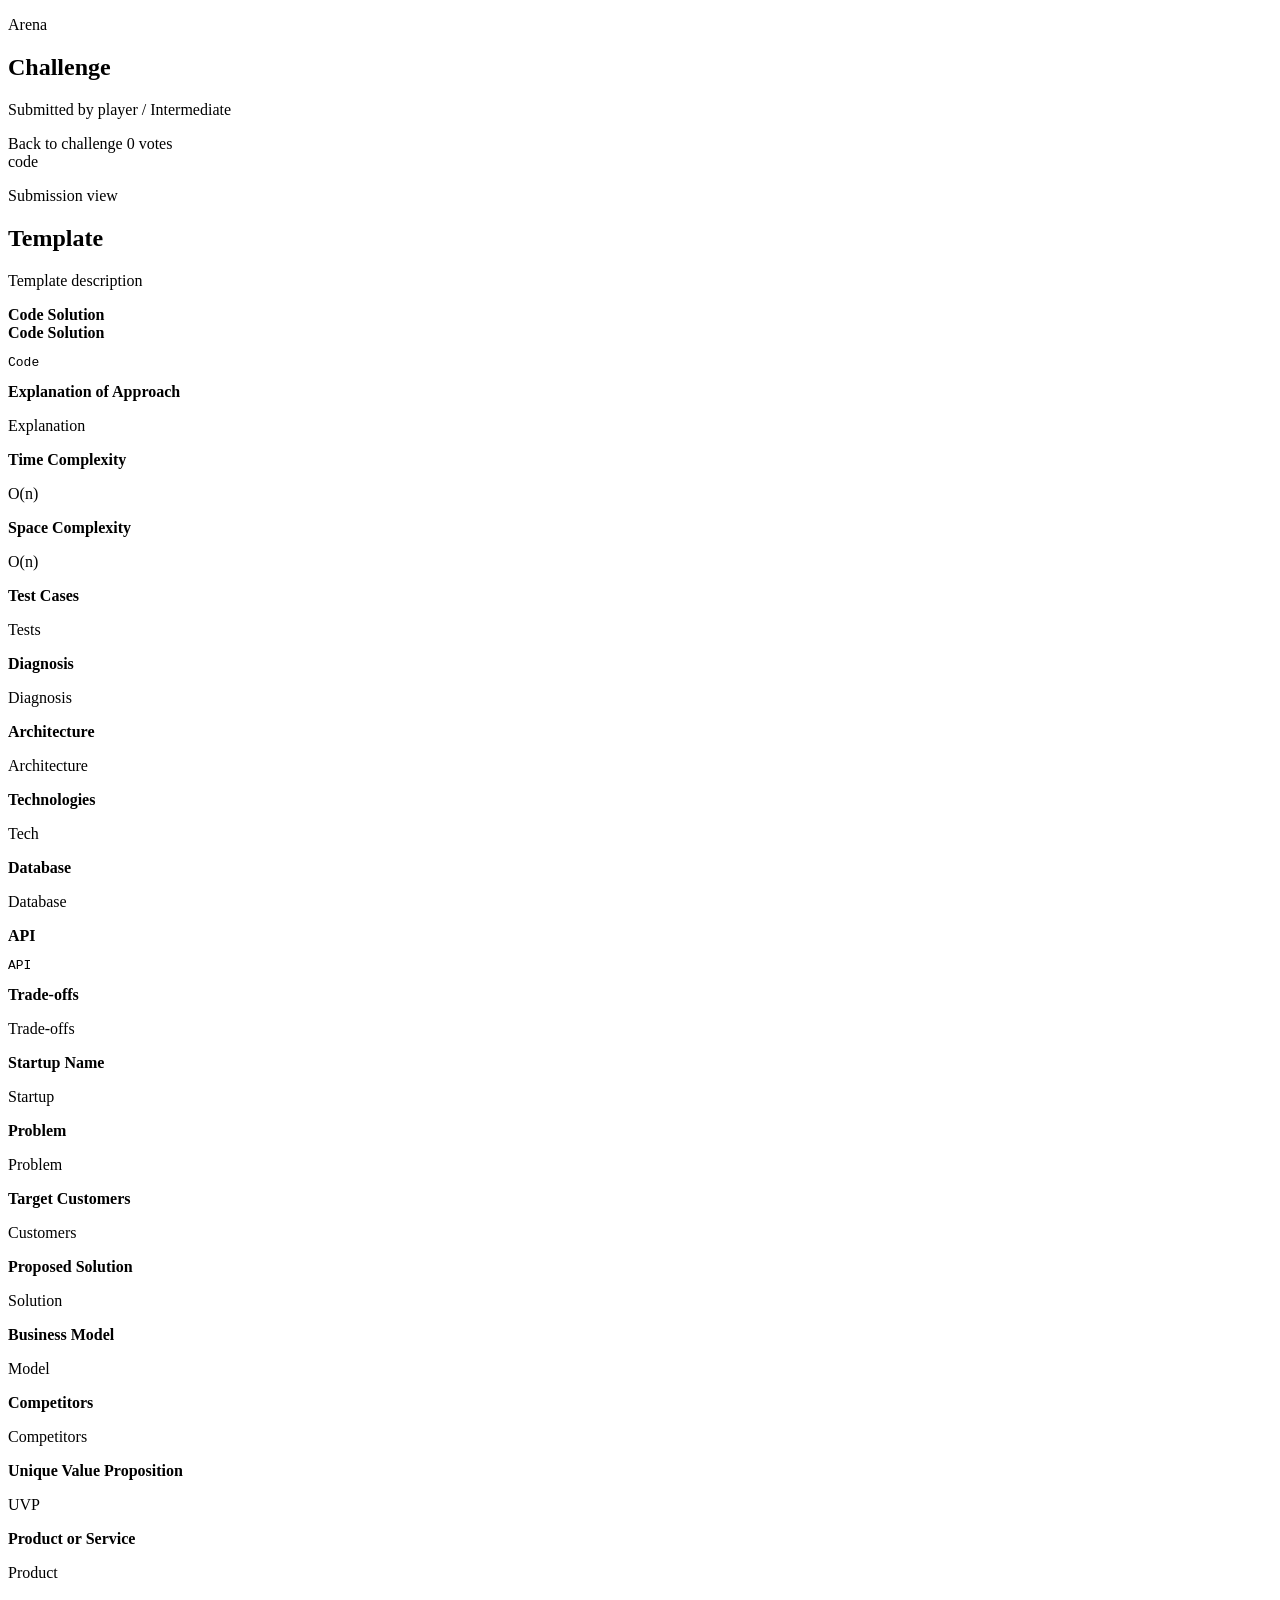
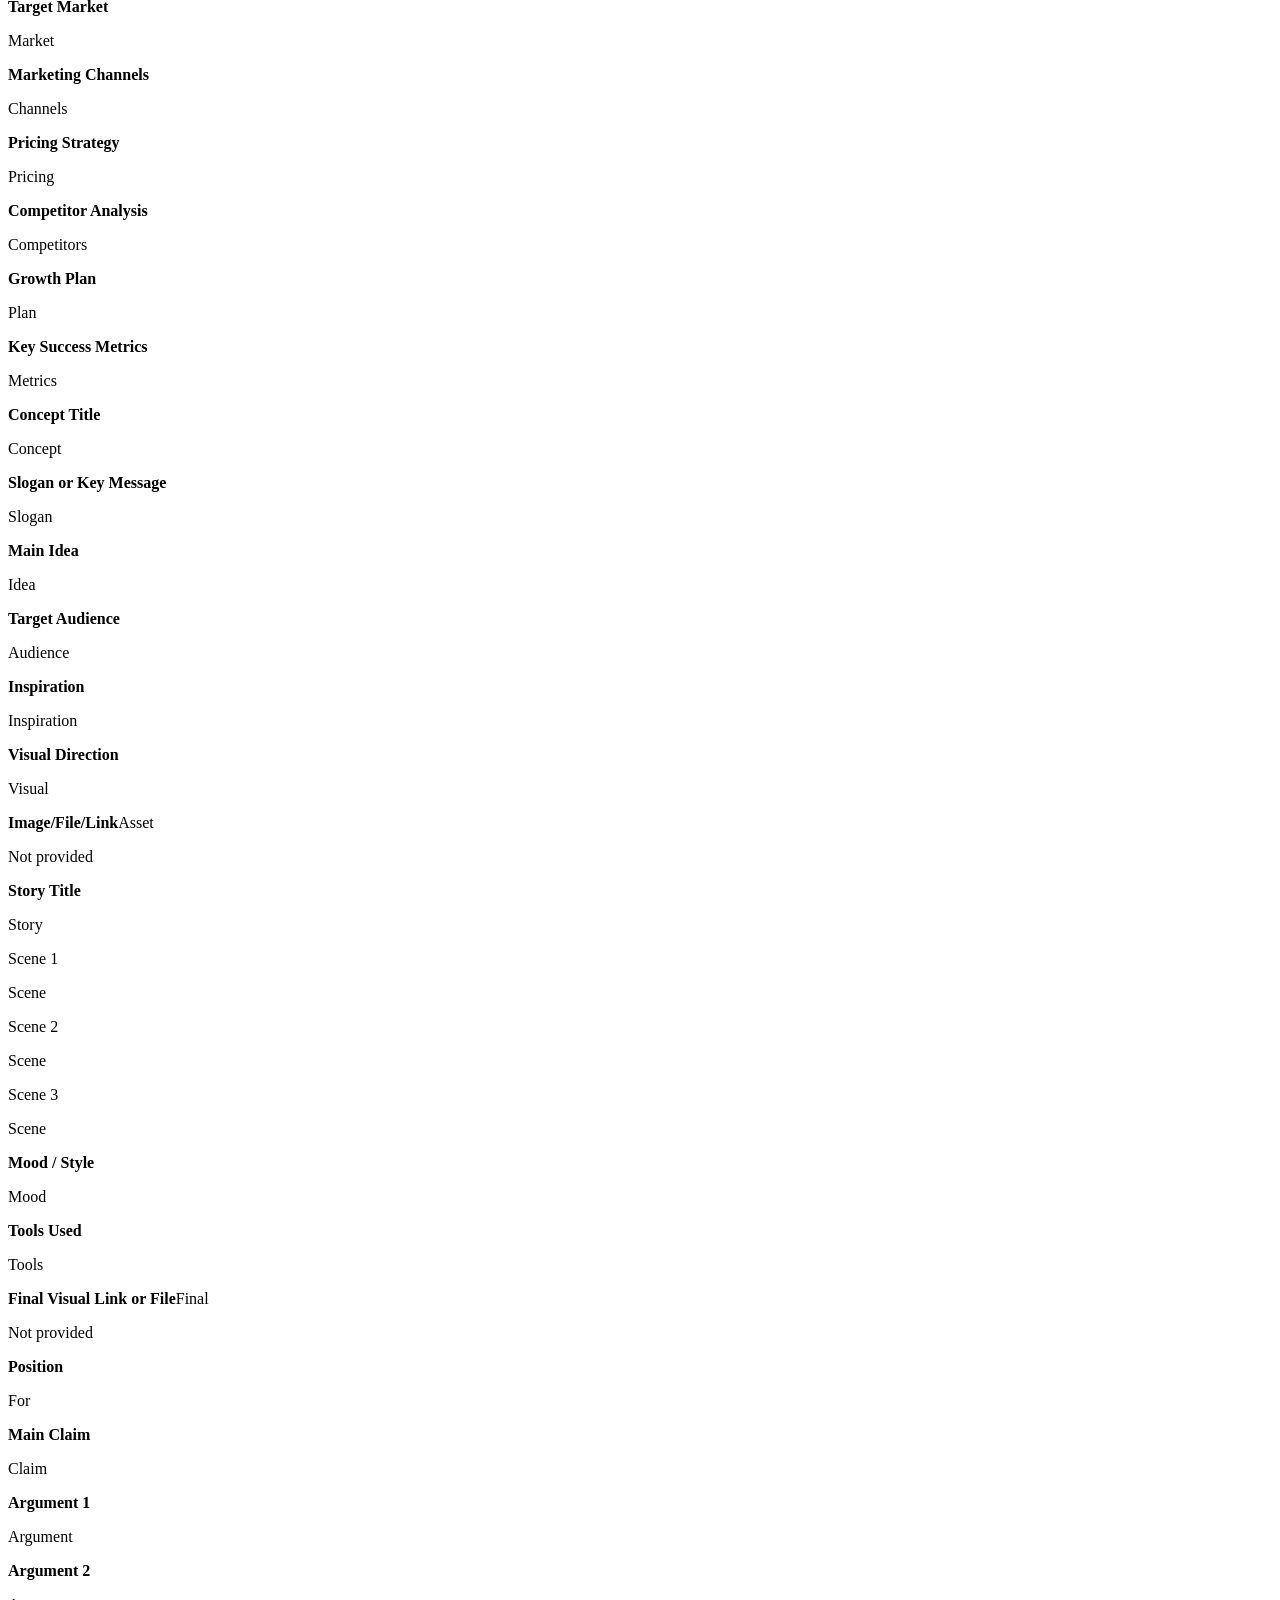
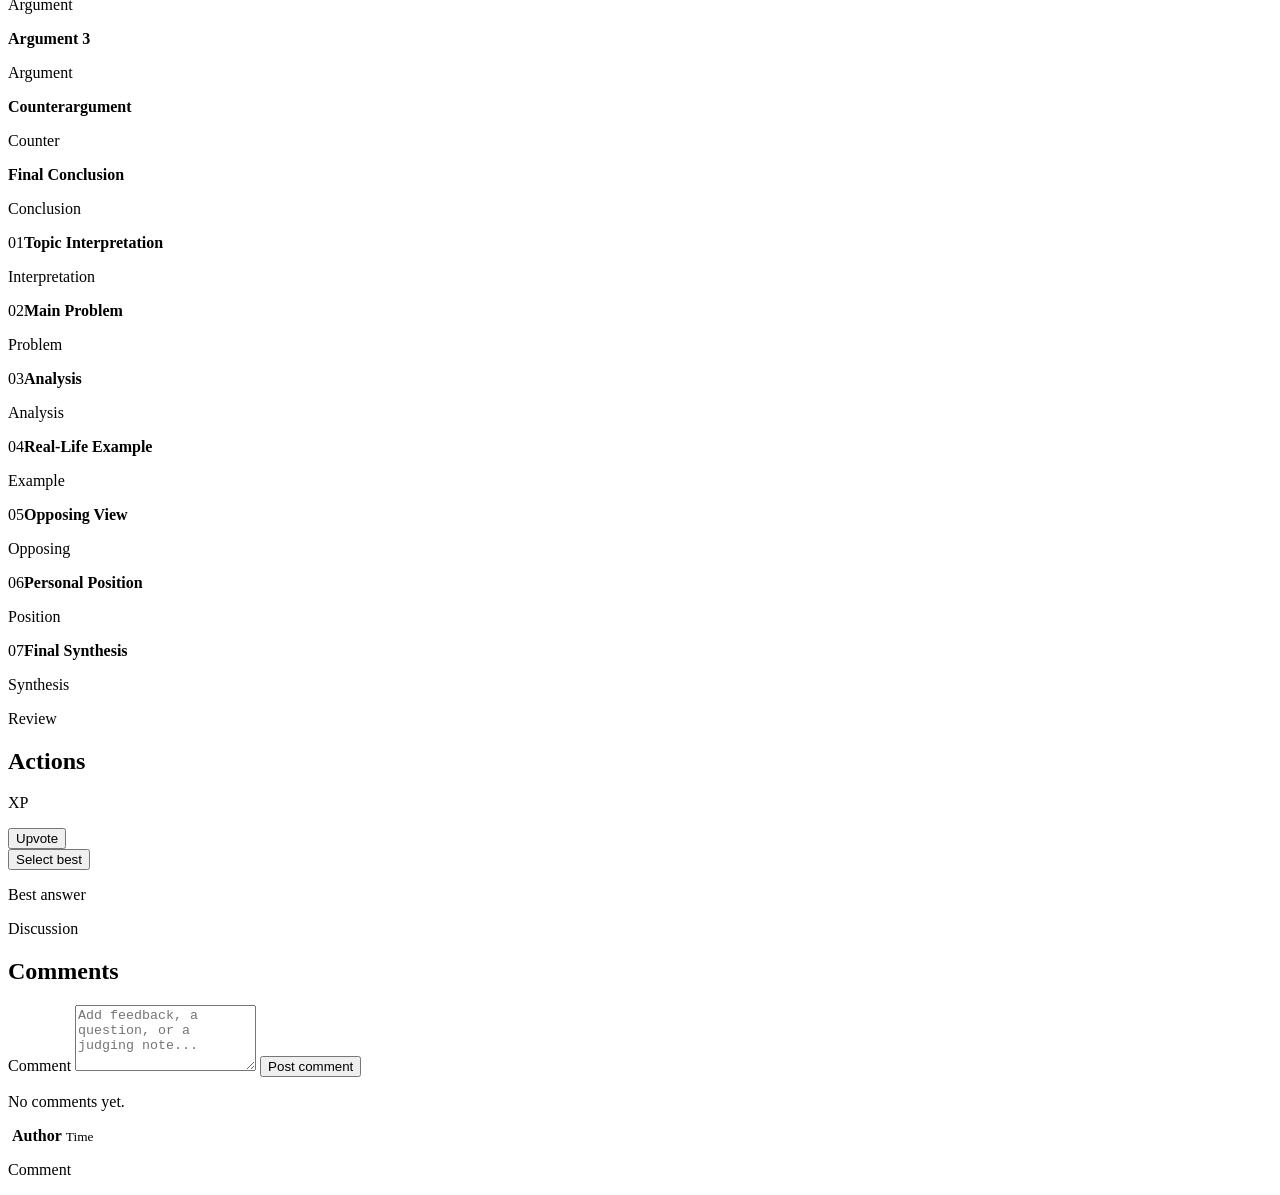
<file: src/main/resources/templates/submissions/detail.html>
<!doctype html>
<html lang="en" xmlns:th="http://www.thymeleaf.org">
<head>
    <meta charset="UTF-8">
    <meta name="viewport" content="width=device-width, initial-scale=1">
    <title th:text="${challenge.title} + ' submission | MindArena'">Submission</title>
    <link rel="stylesheet" th:href="@{/css/app.css}">
</head>
<body>
<div th:replace="~{fragments/nav :: nav}"></div>
<main class="page">
    <p class="flash" th:if="${message}" th:text="${message}"></p>
    <p class="flash error" th:if="${error}" th:text="${error}"></p>

    <section class="hero-band compact">
        <div>
            <p class="eyebrow" th:text="${challenge.arena.name}">Arena</p>
            <h1 th:text="${challenge.title}">Challenge</h1>
            <p class="muted">
                <span th:text="|Submitted by ${submission.author.fullName}|">Submitted by player</span>
                <span th:text="| / ${challenge.difficulty}|"> / Intermediate</span>
            </p>
        </div>
        <div class="hero-actions">
            <a class="secondary-button" th:href="@{/challenges/{id}(id=${challenge.id})}">Back to challenge</a>
            <span class="score-pill" th:text="${submission.upvotes} + ' votes'">0 votes</span>
        </div>
    </section>

    <section class="submission-detail-layout">
        <article th:class="|panel template-form template-${selectedSubmissionTemplate.arenaClass} template-readonly|">
            <div class="template-form-heading">
                <span class="template-icon" th:text="${selectedSubmissionTemplate.icon}">code</span>
                <div>
                    <p class="eyebrow">Submission view</p>
                    <h2 th:text="${selectedSubmissionTemplate.name}">Template</h2>
                    <p class="muted" th:text="${selectedSubmissionTemplate.description}">Template description</p>
                </div>
            </div>

            <div th:switch="${selectedSubmissionTemplate.type.name()}">
                <div th:case="'CODE_SOLUTION'" class="code-solution-shell readonly-template">
                    <div class="ide-bar"><span></span><span></span><span></span><strong th:text="${submissionContent['language']} ?: 'Code Solution'">Code Solution</strong></div>
                    <section class="field-card editor-card">
                        <strong>Code Solution</strong>
                        <pre class="readonly-code" th:text="${submissionContent['codeSolution']}">Code</pre>
                    </section>
                    <div class="template-grid two">
                        <section class="field-card"><strong>Explanation of Approach</strong><p th:text="${submissionContent['explanation']}">Explanation</p></section>
                        <div class="template-grid two nested">
                            <section class="field-card compact"><strong>Time Complexity</strong><p th:text="${submissionContent['timeComplexity']} ?: 'Not provided'">O(n)</p></section>
                            <section class="field-card compact"><strong>Space Complexity</strong><p th:text="${submissionContent['spaceComplexity']} ?: 'Not provided'">O(n)</p></section>
                            <section class="field-card span-2"><strong>Test Cases</strong><p class="pre-line" th:text="${submissionContent['testCases']} ?: 'Not provided'">Tests</p></section>
                        </div>
                    </div>
                </div>

                <div th:case="'SYSTEM_DESIGN_FIX'" class="architecture-board readonly-template">
                    <section class="field-card block-diagnosis"><strong>Diagnosis</strong><p th:text="${submissionContent['problemDiagnosis']}">Diagnosis</p></section>
                    <section class="field-card block-architecture"><strong>Architecture</strong><p th:text="${submissionContent['proposedArchitecture']}">Architecture</p></section>
                    <section class="field-card block-tech"><strong>Technologies</strong><p th:text="${submissionContent['technologiesUsed']}">Tech</p></section>
                    <section class="field-card block-database"><strong>Database</strong><p th:text="${submissionContent['databaseChanges']} ?: 'Not provided'">Database</p></section>
                    <section class="field-card block-api"><strong>API</strong><pre class="readonly-code light" th:text="${submissionContent['apiEndpoints']} ?: 'Not provided'">API</pre></section>
                    <section class="field-card block-tradeoffs"><strong>Trade-offs</strong><p th:text="${submissionContent['tradeoffs']}">Trade-offs</p></section>
                </div>

                <div th:case="'STARTUP_PITCH_CANVAS'" class="canvas-grid readonly-template">
                    <section class="field-card span-2 hero-field"><strong>Startup Name</strong><p th:text="${submissionContent['startupName']}">Startup</p></section>
                    <section class="field-card"><strong>Problem</strong><p th:text="${submissionContent['problem']}">Problem</p></section>
                    <section class="field-card"><strong>Target Customers</strong><p th:text="${submissionContent['targetCustomers']}">Customers</p></section>
                    <section class="field-card"><strong>Proposed Solution</strong><p th:text="${submissionContent['proposedSolution']}">Solution</p></section>
                    <section class="field-card"><strong>Business Model</strong><p th:text="${submissionContent['businessModel']}">Model</p></section>
                    <section class="field-card"><strong>Competitors</strong><p th:text="${submissionContent['competitors']} ?: 'Not provided'">Competitors</p></section>
                    <section class="field-card uvp-card"><strong>Unique Value Proposition</strong><p th:text="${submissionContent['uniqueValueProposition']}">UVP</p></section>
                </div>

                <div th:case="'GROWTH_STRATEGY_PLAN'" class="growth-dashboard readonly-template">
                    <section class="field-card hero-field"><strong>Product or Service</strong><p th:text="${submissionContent['productOrService']}">Product</p></section>
                    <div class="template-grid three">
                        <section class="field-card"><strong>Target Market</strong><p th:text="${submissionContent['targetMarket']}">Market</p></section>
                        <section class="field-card"><strong>Marketing Channels</strong><p th:text="${submissionContent['marketingChannels']}">Channels</p></section>
                        <section class="field-card"><strong>Pricing Strategy</strong><p th:text="${submissionContent['pricingStrategy']} ?: 'Not provided'">Pricing</p></section>
                    </div>
                    <div class="template-grid three">
                        <section class="field-card"><strong>Competitor Analysis</strong><p th:text="${submissionContent['competitorAnalysis']}">Competitors</p></section>
                        <section class="field-card"><strong>Growth Plan</strong><p th:text="${submissionContent['growthPlan']}">Plan</p></section>
                        <section class="field-card"><strong>Key Success Metrics</strong><p th:text="${submissionContent['successMetrics']}">Metrics</p></section>
                    </div>
                </div>

                <div th:case="'CREATIVE_CONCEPT_BRIEF'" class="moodboard-grid readonly-template">
                    <section class="field-card hero-field"><strong>Concept Title</strong><p th:text="${submissionContent['conceptTitle']}">Concept</p></section>
                    <section class="field-card hero-field alt"><strong>Slogan or Key Message</strong><p th:text="${submissionContent['slogan']} ?: 'Not provided'">Slogan</p></section>
                    <section class="field-card"><strong>Main Idea</strong><p th:text="${submissionContent['mainIdea']}">Idea</p></section>
                    <section class="field-card"><strong>Target Audience</strong><p th:text="${submissionContent['targetAudience']}">Audience</p></section>
                    <section class="field-card"><strong>Inspiration</strong><p th:text="${submissionContent['inspiration']} ?: 'Not provided'">Inspiration</p></section>
                    <section class="field-card visual-direction"><strong>Visual Direction</strong><p th:text="${submissionContent['visualDirection']}">Visual</p></section>
                    <section class="field-card span-2"><strong>Image/File/Link</strong><a th:if="${submissionContent['assetLink']}" th:href="${submissionContent['assetLink']}" th:text="${submissionContent['assetLink']}">Asset</a><p th:unless="${submissionContent['assetLink']}">Not provided</p></section>
                </div>

                <div th:case="'VISUAL_STORYBOARD'" class="storyboard-shell readonly-template">
                    <section class="field-card hero-field"><strong>Story Title</strong><p th:text="${submissionContent['storyTitle']}">Story</p></section>
                    <div class="storyboard-panels">
                        <section class="field-card scene-card"><span>Scene 1</span><p th:text="${submissionContent['scene1']}">Scene</p></section>
                        <section class="field-card scene-card"><span>Scene 2</span><p th:text="${submissionContent['scene2']}">Scene</p></section>
                        <section class="field-card scene-card"><span>Scene 3</span><p th:text="${submissionContent['scene3']}">Scene</p></section>
                    </div>
                    <div class="template-grid three">
                        <section class="field-card"><strong>Mood / Style</strong><p th:text="${submissionContent['moodStyle']}">Mood</p></section>
                        <section class="field-card"><strong>Tools Used</strong><p th:text="${submissionContent['toolsUsed']} ?: 'Not provided'">Tools</p></section>
                        <section class="field-card"><strong>Final Visual Link or File</strong><a th:if="${submissionContent['finalVisualLink']}" th:href="${submissionContent['finalVisualLink']}" th:text="${submissionContent['finalVisualLink']}">Final</a><p th:unless="${submissionContent['finalVisualLink']}">Not provided</p></section>
                    </div>
                </div>

                <div th:case="'ARGUMENT_BATTLE'" class="argument-battle readonly-template">
                    <section class="field-card position-card"><strong>Position</strong><p class="debate-position" th:text="${submissionContent['position']}">For</p></section>
                    <section class="field-card claim-card"><strong>Main Claim</strong><p th:text="${submissionContent['mainClaim']}">Claim</p></section>
                    <div class="template-grid three">
                        <section class="field-card argument-card"><strong>Argument 1</strong><p th:text="${submissionContent['argument1']}">Argument</p></section>
                        <section class="field-card argument-card"><strong>Argument 2</strong><p th:text="${submissionContent['argument2']}">Argument</p></section>
                        <section class="field-card argument-card"><strong>Argument 3</strong><p th:text="${submissionContent['argument3']} ?: 'Not provided'">Argument</p></section>
                    </div>
                    <section class="field-card counter-card"><strong>Counterargument</strong><p th:text="${submissionContent['counterargument']}">Counter</p></section>
                    <section class="field-card conclusion-card"><strong>Final Conclusion</strong><p th:text="${submissionContent['finalConclusion']}">Conclusion</p></section>
                </div>

                <div th:case="'CRITICAL_ANALYSIS_CASE'" class="analysis-paper readonly-template">
                    <section class="field-card"><span>01</span><strong>Topic Interpretation</strong><p th:text="${submissionContent['topicInterpretation']}">Interpretation</p></section>
                    <section class="field-card"><span>02</span><strong>Main Problem</strong><p th:text="${submissionContent['mainProblem']}">Problem</p></section>
                    <section class="field-card"><span>03</span><strong>Analysis</strong><p th:text="${submissionContent['analysis']}">Analysis</p></section>
                    <section class="field-card"><span>04</span><strong>Real-Life Example</strong><p th:text="${submissionContent['realLifeExample']} ?: 'Not provided'">Example</p></section>
                    <section class="field-card"><span>05</span><strong>Opposing View</strong><p th:text="${submissionContent['opposingView']}">Opposing</p></section>
                    <section class="field-card"><span>06</span><strong>Personal Position</strong><p th:text="${submissionContent['personalPosition']}">Position</p></section>
                    <section class="field-card"><span>07</span><strong>Final Synthesis</strong><p th:text="${submissionContent['finalSynthesis']}">Synthesis</p></section>
                </div>
            </div>
        </article>

        <aside class="submission-side">
            <section class="panel">
                <p class="eyebrow">Review</p>
                <h2>Actions</h2>
                <p class="muted" th:text="|Upvote: +${upvoteXp} XP / Best answer: +${bestAnswerXp} XP|">XP</p>
                <form th:if="${canVote}" th:action="@{/submissions/{id}/upvote(id=${submission.id})}" method="post">
                    <input type="hidden" name="challengeId" th:value="${challenge.id}">
                    <input type="hidden" name="returnToSubmission" value="true">
                    <button class="secondary-button" type="submit">Upvote</button>
                </form>
                <form th:if="${canSelectBestAnswer}" th:action="@{/submissions/{id}/best(id=${submission.id})}" method="post">
                    <input type="hidden" name="challengeId" th:value="${challenge.id}">
                    <input type="hidden" name="returnToSubmission" value="true">
                    <button class="primary-button" type="submit">Select best</button>
                </form>
                <p class="status-pill" th:if="${submission.bestAnswer}">Best answer</p>
            </section>

            <section class="panel">
                <p class="eyebrow">Discussion</p>
                <h2>Comments</h2>
                <form class="form-stack" th:action="@{/submissions/{id}/comments(id=${submission.id})}" method="post">
                    <label>Comment
                        <textarea name="content" rows="4" maxlength="1000" required placeholder="Add feedback, a question, or a judging note..."></textarea>
                    </label>
                    <button class="primary-button" type="submit">Post comment</button>
                </form>
                <div class="item-list comment-list">
                    <p class="empty-state" th:if="${#lists.isEmpty(comments)}">No comments yet.</p>
                    <article class="comment-card" th:each="comment : ${comments}">
                        <div class="submission-meta">
                            <span class="profile-chip">
                                <img th:src="${comment.author.avatarUrl}" alt="">
                                <strong th:text="${comment.author.fullName}">Author</strong>
                            </span>
                            <small th:text="${#temporals.format(comment.createdAt, 'dd MMM HH:mm')}">Time</small>
                        </div>
                        <p th:text="${comment.content}">Comment</p>
                    </article>
                </div>
            </section>
        </aside>
    </section>
</main>
</body>
</html>
</file>
